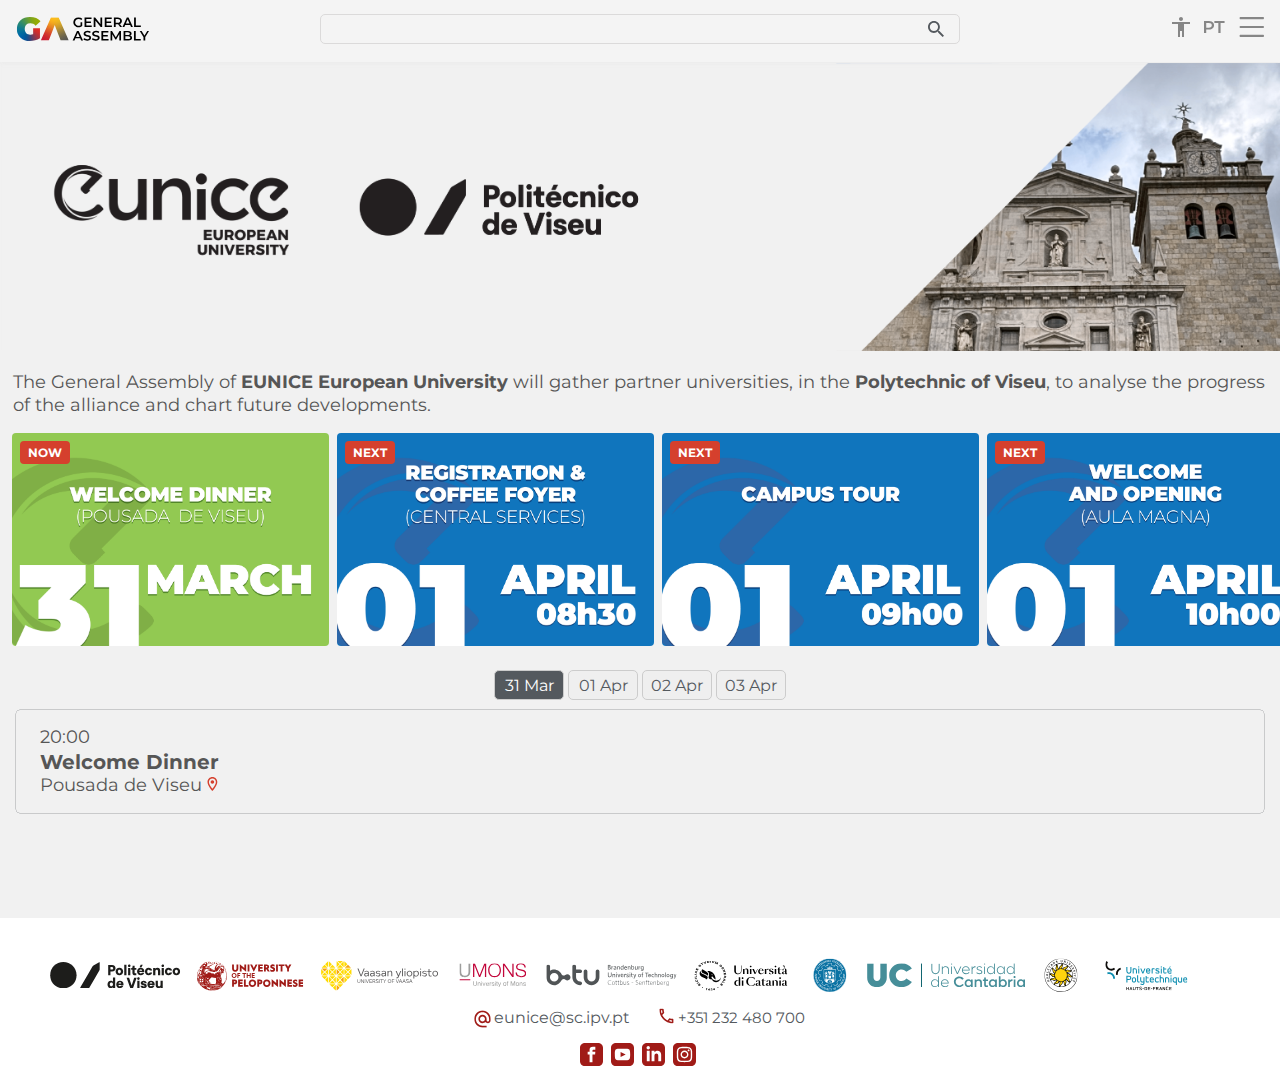
<file: index.html>
<!DOCTYPE html>
<html lang="en">

<head>
    <meta charset="UTF-8">
    <meta name="viewport" content="width=device-width, initial-scale=1.0">
    <meta name="author" content="Grupo 6 TDM 2º ano, 2024/25">
    <meta name="description" content="Landing page for Eunice General Assembly 2025">
    <meta name="keywords" content="EUNICE, General Assembly">
    <link rel="stylesheet" href="css/styles.css">
    <title>General Assembly - EUNICE</title>
    <link rel="shortcut icon" href="favicon.ico" type="image/x-icon">
    <script src="js/general.js" defer></script>
    <script src="js/buttons.js" defer></script>

    <link rel="preconnect" href="https://fonts.googleapis.com">
    <link rel="preconnect" href="https://fonts.gstatic.com" crossorigin>
    <link href="https://fonts.googleapis.com/css2?family=Montserrat:ital,wght@0,100..900;1,100..900&display=swap"
        rel="stylesheet">
</head>

<body>
    <header class="header header--grey">
        <div class="header__navbar">
            <img onclick="redirectTo('index.html')" id="logo" class="header__logo" src="svg/Logotipo.svg" alt="logo">
            <div class="header__icons">
                <img id="accessibilityIcon" class="header__icon" src="svg/Accesibility.svg" alt="Icon Accessibility">
                <img id="languageIcon" class="header__icon" src="svg/PT.svg" alt="Language Icon">
                <img id="hamburgerIcon" class="header__icon" src="svg/hamburger.svg" alt="Menu Hamburger">
            </div>
        </div>
        <div id="accessibilityBar" class="header__mobile-menu header__mobile-menu--hidden">
            <button id="fontSizeButton" class="header__button" onclick="toggleFontSize()">Increase Font</button>
            <button id="darkModeButton" class="header__button" onclick="toggleDarkMode()">Dark Mode</button>
        </div>
        <div id="hamburgerMenu" class="header__mobile-menu header__mobile-menu--hidden">
            <button class="header__button" onclick="redirectTo('indextravel.html')">Travel</button>
            <button class="header__button" onclick="redirectTo('indexvisit.html')">Visit</button>

        </div>
        <div class="header__search">
            <div class="header__search-container">
                <input type="text" id="searchbar" class="header__searchbar">
                <img src="svg/lupa.svg" alt="lupa" class="header__search-icon">
                <div id="searchResults" class="header__search-results"></div>
            </div>
        </div>
    </header>


    <img class="hero__image" src="images/1920banner.png" alt="Imagem Herói Eunice">
    <p class="hero__description">The General Assembly of <strong>EUNICE European University</strong> will gather partner
        universities, in the <strong>Polytechnic of Viseu</strong>, to analyse the progress of the alliance and chart
        future developments.
    </p>

    <div class="scroll-horizontal-imagens" id="scrollHorizontalImagens">
        <div class="scroll-horizontal-imagens__event-card">
            <span class="scroll-horizontal-imagens__now-next">NOW</span>
            <img src="images/imgScrollHorizontal/eng/ScrollHorizontalENG-01.png" alt="Welcome Dinner">
        </div>
        <div class="scroll-horizontal-imagens__event-card">
            <span class="scroll-horizontal-imagens__now-next">NEXT</span>
            <img src="images/imgScrollHorizontal/eng/ScrollHorizontalENG-02.png" alt="Conference">
        </div>
        <div class="scroll-horizontal-imagens__event-card">
            <span class="scroll-horizontal-imagens__now-next">NEXT</span>
            <img src="images/imgScrollHorizontal/eng/ScrollHorizontalENG-03.png" alt="Workshop">
        </div>
        <div class="scroll-horizontal-imagens__event-card">
            <span class="scroll-horizontal-imagens__now-next">NEXT</span>
            <img src="images/imgScrollHorizontal/eng/ScrollHorizontalENG-04.png" alt="Networking Event">
        </div>
        <div class="scroll-horizontal-imagens__event-card">
            <span class="scroll-horizontal-imagens__now-next">NEXT</span>
            <img src="images/imgScrollHorizontal/eng/ScrollHorizontalENG-05.png" alt="Panel Discussion">
        </div>
        <div class="scroll-horizontal-imagens__event-card">
            <span class="scroll-horizontal-imagens__now-next">NEXT</span>
            <img src="images/imgScrollHorizontal/eng/ScrollHorizontalENG-06.png" alt="Keynote Speech">
        </div>
        <div class="scroll-horizontal-imagens__event-card">
            <span class="scroll-horizontal-imagens__now-next">NEXT</span>
            <img src="images/imgScrollHorizontal/eng/ScrollHorizontalENG-07.png" alt="Lunch Break">
        </div>
        <div class="scroll-horizontal-imagens__event-card">
            <span class="scroll-horizontal-imagens__now-next">NEXT</span>
            <img src="images/imgScrollHorizontal/eng/ScrollHorizontalENG-08.png" alt="Afternoon Session">
        </div>
        <div class="scroll-horizontal-imagens__event-card">
            <span class="scroll-horizontal-imagens__now-next">NEXT</span>
            <img src="images/imgScrollHorizontal/eng/ScrollHorizontalENG-09.png" alt="Evening Reception">
        </div>
        <div class="scroll-horizontal-imagens__event-card">
            <span class="scroll-horizontal-imagens__now-next">NEXT</span>
            <img src="images/imgScrollHorizontal/eng/ScrollHorizontalENG-10.png" alt="Dinner">
        </div>
        <div class="scroll-horizontal-imagens__event-card">
            <span class="scroll-horizontal-imagens__now-next">NEXT</span>
            <img src="images/imgScrollHorizontal/eng/ScrollHorizontalENG-11.png" alt="Morning Session">
        </div>
        <div class="scroll-horizontal-imagens__event-card">
            <span class="scroll-horizontal-imagens__now-next">NEXT</span>
            <img src="images/imgScrollHorizontal/eng/ScrollHorizontalENG-12.png" alt="Coffee Break">
        </div>
        <div class="scroll-horizontal-imagens__event-card">
            <span class="scroll-horizontal-imagens__now-next">NEXT</span>
            <img src="images/imgScrollHorizontal/eng/ScrollHorizontalENG-13.png" alt="Round Table">
        </div>
        <div class="scroll-horizontal-imagens__event-card">
            <span class="scroll-horizontal-imagens__now-next">NEXT</span>
            <img src="images/imgScrollHorizontal/eng/ScrollHorizontalENG-14.png" alt="Closing Ceremony">
        </div>
        <div class="scroll-horizontal-imagens__event-card">
            <span class="scroll-horizontal-imagens__now-next">NEXT</span>
            <img src="images/imgScrollHorizontal/eng/ScrollHorizontalENG-15.png" alt="Farewell Dinner">
        </div>
        <div class="scroll-horizontal-imagens__event-card">
            <span class="scroll-horizontal-imagens__now-next">NEXT</span>
            <img src="images/imgScrollHorizontal/eng/ScrollHorizontalENG-16.png" alt="City Tour">
        </div>
        <div class="scroll-horizontal-imagens__event-card">
            <span class="scroll-horizontal-imagens__now-next">NEXT</span>
            <img src="images/imgScrollHorizontal/eng/ScrollHorizontalENG-17.png" alt="Cultural Event">
        </div>
        <div class="scroll-horizontal-imagens__event-card">
            <span class="scroll-horizontal-imagens__now-next">NEXT</span>
            <img src="images/imgScrollHorizontal/eng/ScrollHorizontalENG-18.png" alt="Networking Lunch">
        </div>
        <div class="scroll-horizontal-imagens__event-card">
            <span class="scroll-horizontal-imagens__now-next">NEXT</span>
            <img src="images/imgScrollHorizontal/eng/ScrollHorizontalENG-19.png" alt="Workshop 2">
        </div>
        <div class="scroll-horizontal-imagens__event-card">
            <span class="scroll-horizontal-imagens__now-next">NEXT</span>
            <img src="images/imgScrollHorizontal/eng/ScrollHorizontalENG-20.png" alt="Panel Discussion 2">
        </div>
        <div class="scroll-horizontal-imagens__event-card">
            <span class="scroll-horizontal-imagens__now-next">NEXT</span>
            <img src="images/imgScrollHorizontal/eng/ScrollHorizontalENG-21.png" alt="Keynote Speech 2">
        </div>
        <div class="scroll-horizontal-imagens__event-card">
            <span class="scroll-horizontal-imagens__now-next">NEXT</span>
            <img src="images/imgScrollHorizontal/eng/ScrollHorizontalENG-22.png" alt="Lunch Break 2">
        </div>
        <div class="scroll-horizontal-imagens__event-card">
            <span class="scroll-horizontal-imagens__now-next">NEXT</span>
            <img src="images/imgScrollHorizontal/eng/ScrollHorizontalENG-23.png" alt="Afternoon Session 2">
        </div>
    </div>

    <div class="date-buttons">
    <button class="date-buttons__button date-buttons__button--selected" data-day="1" onclick="changeContent(1, this)">31 Mar</button>
    <button class="date-buttons__button" data-day="2" onclick="changeContent(2, this)">01 Apr</button>
    <button class="date-buttons__button" data-day="3" onclick="changeContent(3, this)">02 Apr</button>
    <button class="date-buttons__button" data-day="4" onclick="changeContent(4, this) ">03 Apr</button>
</div>
    <div id="content">
        <div>
            <div onclick="redirectTo('indexEvent.html')" class="cardsPrograma" id="Programa">
                <p>20:00</p>
                <h3>Welcome Dinner</h3>
                <p>Pousada de Viseu <img src="svg/local.svg" alt="Location Icon"></p>
            </div>
        </div>
    </div>

    <footer class="footer">
        <a href="https://ipv.pt" target="_blank"> <img class="footer__img" src="svg/footerIcons/ipv.svg" alt="IPV Logo"></a>
        <a href="https://www.uop.gr/en" target="_blank"><img class="footer__img" src="svg/footerIcons/universidadeDePolo.svg" alt="University of Peloponnese Logo"></a>
        <a href="https://www.uwasa.fi/fi" target="_blank"><img class="footer__img" src="svg/footerIcons/vasaan.svg" alt="Vaasan yliopisto Logo"></a>
        <a href="https://web.umons.ac.be/en/" target="_blank"> <img class="footer__img" src="svg/footerIcons/umons.svg" alt="Umons Logo"></a>
        <a href="https://www.b-tu.de/en/" target="_blank"><img class="footer__img" src="svg/footerIcons/btu.svg" alt="BTU Logo"></a>
        <a href="https://www.unict.it/en" target="_blank"><img class="footer__img" src="svg/footerIcons/universidadeDeCatania.svg" alt="Universitat de Catania Logo"></a>
        <a href="https://put.poznan.pl/en" target="_blank"><img class="footer__img" src="svg/footerIcons/poznanska.svg" alt="Poznanska Logo"></a>
        <a href="https://web.unican.es/" target="_blank"><img class="footer__img" src="svg/footerIcons/UC.svg" alt="UC logo"></a>
        <a href="https://www.kau.se/en" target="_blank"><img class="footer__img" src="svg/footerIcons/malstads.svg" alt="Karlstads Universitet Logo"></a>
        <a href="https://www.uphf.fr/en" target="_blank"><img class="footer__img" src="svg/footerIcons/france.svg" alt="france logo"></a>
        <br>
        <img class="footer__icon" src="svg/email.svg" alt="Email Icon" id="Contactos"><a class="footer__email" href="mailto:eunice@sc.ipv.pt" target="_blank">eunice@sc.ipv.pt</a>
        <img class="footer__icon--phone" src="svg/telefone.svg" alt="Phone Icon">+351 232 480 700
        <br>
        <a href="https://www.facebook.com/Eunice-European-University-101749955266529" target="_blank" id="redes-sociais"><img class="footer__social-icon" src="svg/redes/iconFacebook.svg" alt="ipv logo"></a>
        <a href="https://www.youtube.com/channel/UCXmj6Fg2Nev0Y12MbtcvFqg" target="_blank"><img class="footer__social-icon" src="svg/redes/iconYoutube.svg" alt="logo youtube"></a>
        <a href="https://www.linkedin.com/company/74565706/" target="_blank"><img class="footer__social-icon" src="svg/redes/iconLinkedin.svg" alt="logo linkedin"></a>
        <a href="https://www.instagram.com/eunice_uni_/" target="_blank"><img class="footer__social-icon" src="svg/redes/iconInstagram.svg" alt="logo instagram"></a>
    </footer>
</body>

</html>
</file>
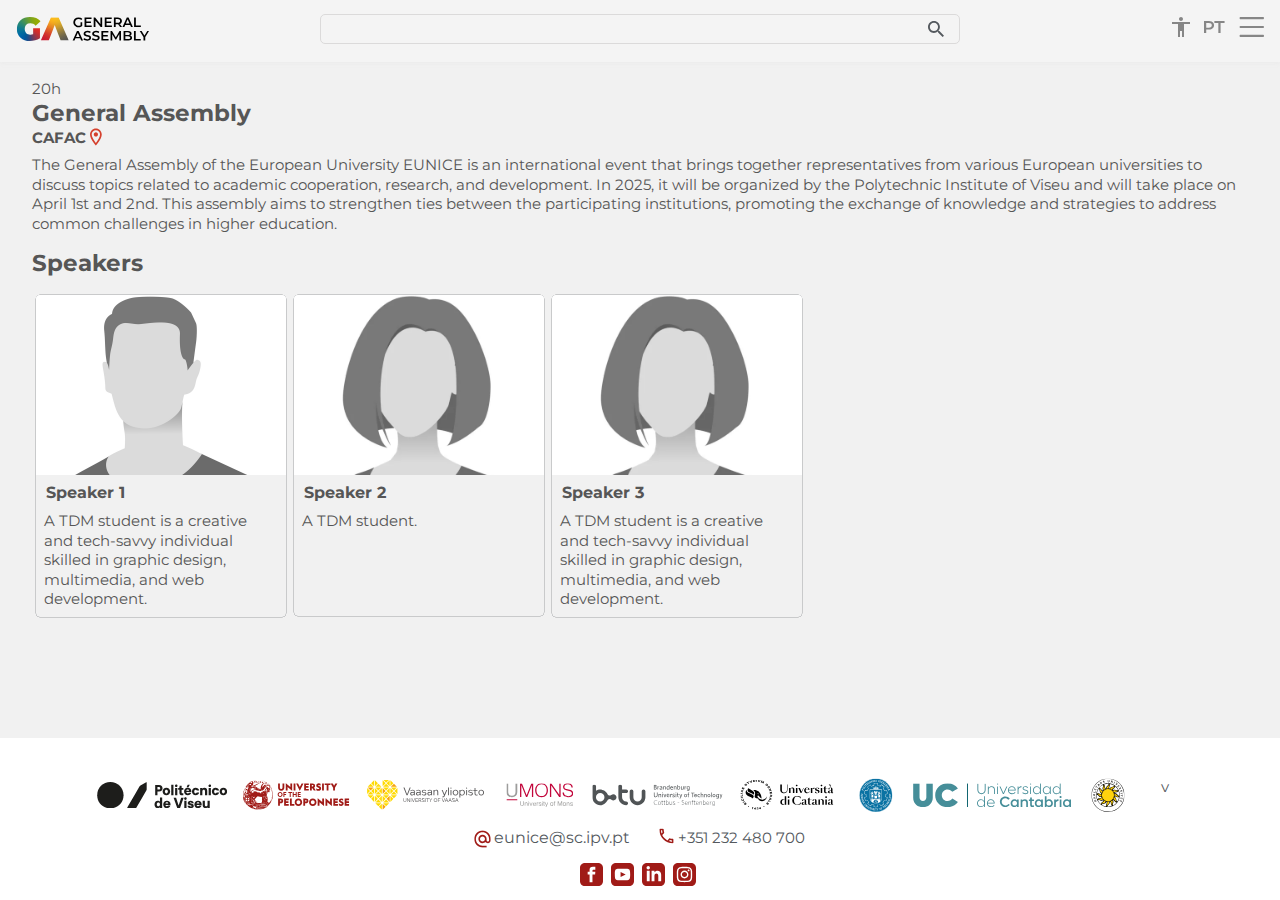
<file: indexEvent.html>
<!DOCTYPE html>
<html lang="en">

<head>
    <meta charset="UTF-8">
    <meta name="viewport" content="width=device-width, initial-scale=1.0">
    <meta name="author" content="Grupo 6 TDM 2º ano, 2024/25">
    <meta name="description" content="Landing page for Eunice General Assembly 2025">
    <meta name="keywords" content="EUNICE, General Assembly">
    <link rel="stylesheet" href="css/styles.css">
    <title>General Assembly - Event Description</title>
    <link rel="shortcut icon" href="favicon.ico" type="image/x-icon">
    <link rel="stylesheet" href="css/styles.css">
    <script src="js/general.js" defer></script>
    <script src="js/buttons.js" defer></script>
    <link rel="preconnect" href="https://fonts.googleapis.com">
    <link rel="preconnect" href="https://fonts.gstatic.com" crossorigin>
    <link href="https://fonts.googleapis.com/css2?family=Montserrat:ital,wght@0,100..900;1,100..900&display=swap"
        rel="stylesheet">
</head>

<body>
    <header class="header header--grey">
        <div class="header__navbar">
            <img onclick="redirectTo('index.html')" id="logo" class="header__logo" src="svg/Logotipo.svg" alt="logo">
            <div class="header__icons">
                <img id="accessibilityIcon" class="header__icon" src="svg/Accesibility.svg" alt="Icon Accessibility">
                <img id="languageIcon" class="header__icon" src="svg/PT.svg" alt="Language Icon">
                <img id="hamburgerIcon" class="header__icon" src="svg/hamburger.svg" alt="Menu Hamburger">
            </div>
        </div>
        <div id="accessibilityBar" class="header__mobile-menu header__mobile-menu--hidden">
            <button id="fontSizeButton" class="header__button" onclick="toggleFontSize()">Increase Font</button>
            <button id="darkModeButton" class="header__button" onclick="toggleDarkMode()">Dark Mode</button>
        </div>
        <div id="hamburgerMenu" class="header__mobile-menu header__mobile-menu--hidden">
            <button class="header__button" onclick="redirectTo('indextravel.html')">Travel</button>
            <button class="header__button" onclick="redirectTo('indexvisit.html')">Visit</button>

        </div>
        <div class="header__search">
            <div class="header__search-container">
                <input type="text" id="searchbar" class="header__searchbar">
                <img src="svg/lupa.svg" alt="lupa" class="header__search-icon">
                <div id="searchResults" class="header__search-results"></div>
            </div>
        </div>
    </header>

    <div class="event">
        <p class="event__hora">20h</p>
        <p class="event__title">General Assembly</p>
        <p class="event__local">CAFAC <img src="svg/GPSCoordinates.svg" alt="icon gps" class="event__gps-icon" height="16"></p>
        <p class="event__description">The General Assembly of the European University EUNICE is an international event that
            brings together representatives from various European universities to discuss topics related to academic
            cooperation, research, and development. In 2025, it will be organized by the Polytechnic Institute of Viseu
            and will take place on April 1st and 2nd. This assembly aims to strengthen ties between the participating
            institutions, promoting the exchange of knowledge and strategies to address common challenges in higher
            education.</p>
        <p class="event__speakers">Speakers</p>
        <div class="event__speaker-card">
            <img src="images/placeholder-homem.jpg" alt="Cara do Speaker" class="event__speaker-card__image">
            <p class="event__speaker-card__name"><b>Speaker 1</b></p>
            <p class="event__speaker-card__description">A TDM student is a creative and tech-savvy individual skilled in graphic design,
                multimedia, and web development.</p>
        </div><!--
        --><div class="event__speaker-card">
            <img src="images/placeholder-mulher.jpg" alt="Cara do Speaker" class="event__speaker-card__image">
            <p class="event__speaker-card__name"><b>Speaker 2</b></p>
            <p class="event__speaker-card__description">A TDM student.</p>
        </div><!--
    --><div class="event__speaker-card">
            <img src="images/placeholder-mulher.jpg" alt="Cara do Speaker" class="event__speaker-card__image">
            <p class="event__speaker-card__name"><b>Speaker 3</b></p>
            <p class="event__speaker-card__description">A TDM student is a creative and tech-savvy individual skilled in graphic design,
                multimedia, and web development.</p>
        </div>
    </div>
    
    <footer class="footer">
        <a href="https://ipv.pt" target="_blank"> <img class="footer__img" src="svg/footerIcons/ipv.svg" alt="IPV Logo"></a>
        <a href="https://www.uop.gr/en" target="_blank"><img class="footer__img" src="svg/footerIcons/universidadeDePolo.svg" alt="University of Peloponnese Logo"></a>
        <a href="https://www.uwasa.fi/fi" target="_blank"><img class="footer__img" src="svg/footerIcons/vasaan.svg" alt="Vaasan yliopisto Logo"></a>
        <a href="https://web.umons.ac.be/en/" target="_blank"> <img class="footer__img" src="svg/footerIcons/umons.svg" alt="Umons Logo"></a>
        <a href="https://www.b-tu.de/en/" target="_blank"><img class="footer__img" src="svg/footerIcons/btu.svg" alt="BTU Logo"></a>
        <a href="https://www.unict.it/en" target="_blank"><img class="footer__img" src="svg/footerIcons/universidadeDeCatania.svg" alt="Universitat de Catania Logo"></a>
        <a href="https://put.poznan.pl/en" target="_blank"><img class="footer__img" src="svg/footerIcons/poznanska.svg" alt="Poznanska Logo"></a>
        <a href="https://web.unican.es/" target="_blank"><img class="footer__img" src="svg/footerIcons/UC.svg" alt="UC logo"></a>
        <a href="https://www.kau.se/en" target="_blank"><img class="footer__img" src="svg/footerIcons/malstads.svg" alt="Karlstads Universitet Logo"></a>
v        <br>
        <img class="footer__icon" src="svg/email.svg" alt="Email Icon" id="Contactos"><a class="footer__email" href="mailto:eunice@sc.ipv.pt" target="_blank">eunice@sc.ipv.pt</a>
        <img class="footer__icon--phone" src="svg/telefone.svg" alt="Phone Icon">+351 232 480 700
        <br>
        <a href="https://www.facebook.com/Eunice-European-University-101749955266529" target="_blank" id="redes-sociais"><img class="footer__social-icon" src="svg/redes/iconFacebook.svg" alt="ipv logo"></a>
        <a href="https://www.youtube.com/channel/UCXmj6Fg2Nev0Y12MbtcvFqg" target="_blank"><img class="footer__social-icon" src="svg/redes/iconYoutube.svg" alt="logo youtube"></a>
        <a href="https://www.linkedin.com/company/74565706/" target="_blank"><img class="footer__social-icon" src="svg/redes/iconLinkedin.svg" alt="logo linkedin"></a>
        <a href="https://www.instagram.com/eunice_uni_/" target="_blank"><img class="footer__social-icon" src="svg/redes/iconInstagram.svg" alt="logo instagram"></a>
    </footer>
</body>
</html>
</file>
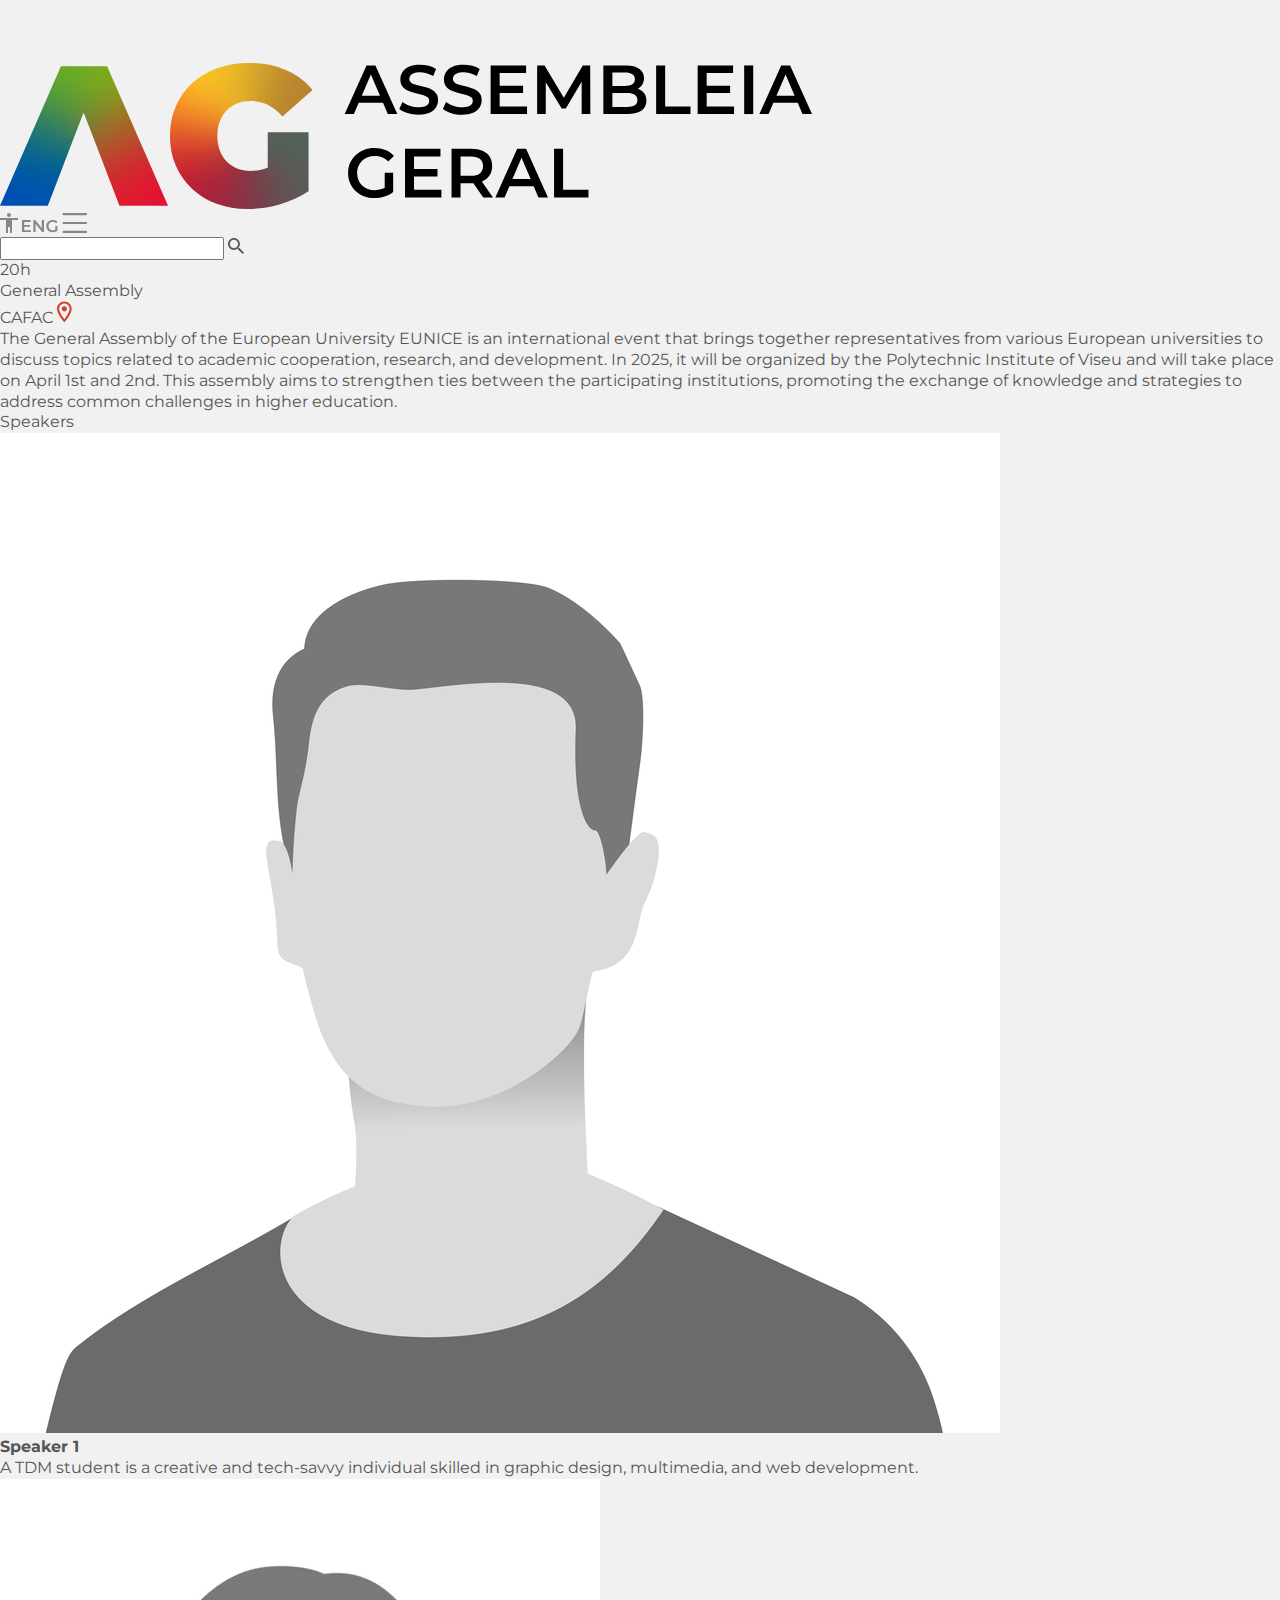
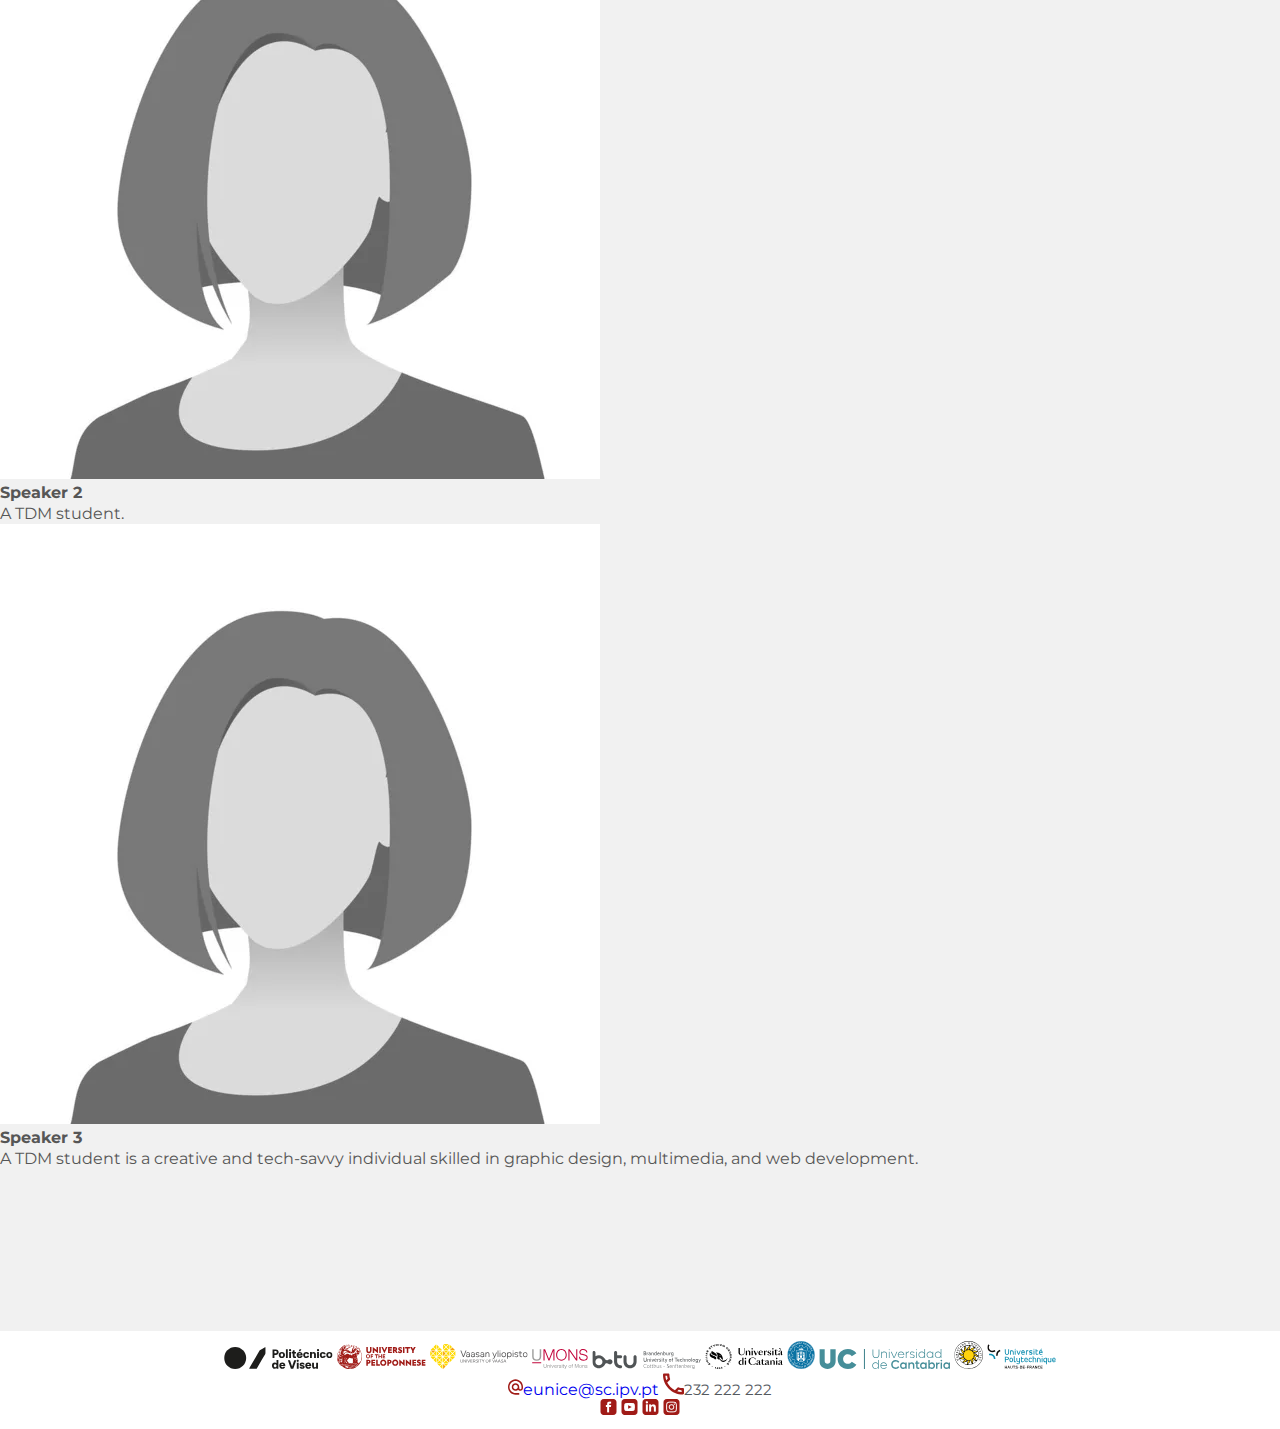
<file: indexEventDescription.html>
<!DOCTYPE html>
<html lang="en">

<head>
    <meta charset="UTF-8">
    <meta name="viewport" content="width=device-width, initial-scale=1.0">
    <meta name="author" content="Grupo 6 TDM 2º ano, 2024/25">
    <meta name="description" content="Landing page for Eunice General Assembly 2025">
    <meta name="keywords" content="EUNICE, General Assembly">
    <link rel="stylesheet" href="css/styles.css">
    <title>General Assebly - Event Description</title>
    <link rel="shortcut icon" href="favicon.ico" type="image/x-icon">
    <link rel="stylesheet" href="css/styles.css">
    <script src="js/general.js" defer></script>
    <script src="js/buttons.js" defer></script>
    <link rel="preconnect" href="https://fonts.googleapis.com">
    <link rel="preconnect" href="https://fonts.gstatic.com" crossorigin>
    <link href="https://fonts.googleapis.com/css2?family=Montserrat:ital,wght@0,100..900;1,100..900&display=swap"
        rel="stylesheet">
</head>

<body>
    <header class="header__grey">
        <div class="navbar">
            <img onclick="redirectTo('index.html')" id="logo" class="logo" src="svg/Logotipo.svg" alt="logo">
            <div class="icons">
                <img id="accessibilityIcon" class="icon" src="svg/Accesibility.svg" alt="Icon Acessibility">
                <img id="languageIcon" class="icon" 
                src="svg/PT.svg" alt="Language Icon">
                <img id="hamburgerIcon" class="icon" src="svg/hamburger.svg" alt="Menu Hamburguer">
            </div>
        </div>
        <div id="accessibilityBar" class="mobile-menu hidden">
            <button id="fontSizeButton" onclick="toggleFontSize()">Increase Font</button>
            <button id="darkModeButton" onclick="toggleDarkMode()">Dark Mode</button>
        </div>
        <div id="hamburgerMenu" class="mobile-menu hidden">
            <button onclick="redirectTo('indextravel.html')">Travel</button>
            <button onclick="redirectTo('indexvisit.html')">Visit</button>
            <button onclick="redirectTo('formsReact.html')">Forms em React (AI)</button>
        </div>
        <div class="search">
            <div class="search-container">
                <input type="text" id="searchbar" class="searchbar">
                <img src="svg/lupa.svg" alt="lupa">
                <div id="searchResults" class="search-results"></div>
            </div>
        </div>
    </header>

    <div class="text"> <!-- Aqui estava em section e tive que mudar para div, porque o section n me passava por w3c validation -->
        <p class="hora">20h</p>
        <p class="title">General Assembly</p>
        <p class="local">CAFAC <img src="svg/GPSCoordinates.svg" alt="icon gps"></p>
        <p class="description">The General Assembly of the European University EUNICE is an international event that
            brings together representatives from various European universities to discuss topics related to academic
            cooperation, research, and development. In 2025, it will be organized by the Polytechnic Institute of Viseu
            and will take place on April 1st and 2nd. This assembly aims to strengthen ties between the participating
            institutions, promoting the exchange of knowledge and strategies to address common challenges in higher
            education.</p>
        <p class="speakers">Speakers</p>
        <div class="speakercard">
            <img src="images/placeholder-homem.jpg" alt="Cara do Speaker">
            <p class="nomeED"><b>Speaker 1</b></p>
            <p class="descriptionED">A TDM student is a creative and tech-savvy individual skilled in graphic design,
                multimedia, and web development.</p>

        </div><!--
        --><div class="speakercard">
            <img src="images/placeholder-mulher.jpg" alt="Cara do Speaker">
            <p class="nomeED"><b>Speaker 2</b></p>
            <p class="descriptionED">A TDM student.</p>
        </div><!--
        --><div class="speakercard">
            <img src="images/placeholder-mulher.jpg" alt="Cara do Speaker">
            <p class="nomeED"><b>Speaker 3</b></p>
            <p class="descriptionED">A TDM student is a creative and tech-savvy individual skilled in graphic design,
                multimedia, and web development.</p>
        </div>
    </div>

    <footer>
        <img class="imgfooter" src="svg/footerIcons/ipv.svg" alt="ipv logo">
        <img class="imgfooter" src="svg/footerIcons/universidadeDePolo.svg" alt="universidade de polo logo">
        <img class="imgfooter" src="svg/footerIcons/vasaan.svg" alt="vasaan logo">
        <img class="imgfooter" src="svg/footerIcons/umons.svg" alt="umons logo">
        <img class="imgfooter" src="svg/footerIcons/btu.svg" alt="btu logo">
        <img class="imgfooter" src="svg/footerIcons/universidadeDeCatania.svg" alt="universidade de catania logo">
        <img class="imgfooter" src="svg/footerIcons/poznanska.svg" alt="poznanska logo">
        <img class="imgfooter" src="svg/footerIcons/UC.svg" alt="UC logo">
        <img class="imgfooter" src="svg/footerIcons/malstads.svg" alt="malstads logo">
        <img class="imgfooter" src="svg/footerIcons/france.svg" alt="france logo">
        <br>
        <img class="iconat" src="svg/email.svg" alt="Email Icon" id="Contactos"><a class="emailFooter" href="mailto:eunice@sc.ipv.pt" target="_blank">eunice@sc.ipv.pt</a>
        <img class="iconphone" src="svg/telefone.svg" alt="Phone Icon">232 222
        222
        <br>
        
        <a href="https://www.facebook.com/Eunice-European-University-101749955266529" target="_blank" id="redes-sociais"><img class="iconsocial" src="images/iconFacebook.png" alt="ipv logo"></a>

        <a href="https://www.youtube.com/channel/UCXmj6Fg2Nev0Y12MbtcvFqg" target="_blank"><img class="iconsocial" src="images/iconYoutube.png" alt="logo youtube"></a>

        <a href="https://www.linkedin.com/company/74565706/" target="_blank"><img class="iconsocial" src="images/iconLinkdin.png" alt="logo linkedin"></a>

        <a href="https://www.instagram.com/eunice_uni_/" target="_blank"><img class="iconsocial" src="images/iconInstagram.png" alt="logo instagram"></a>
    </footer>
</body>
</html>
</file>
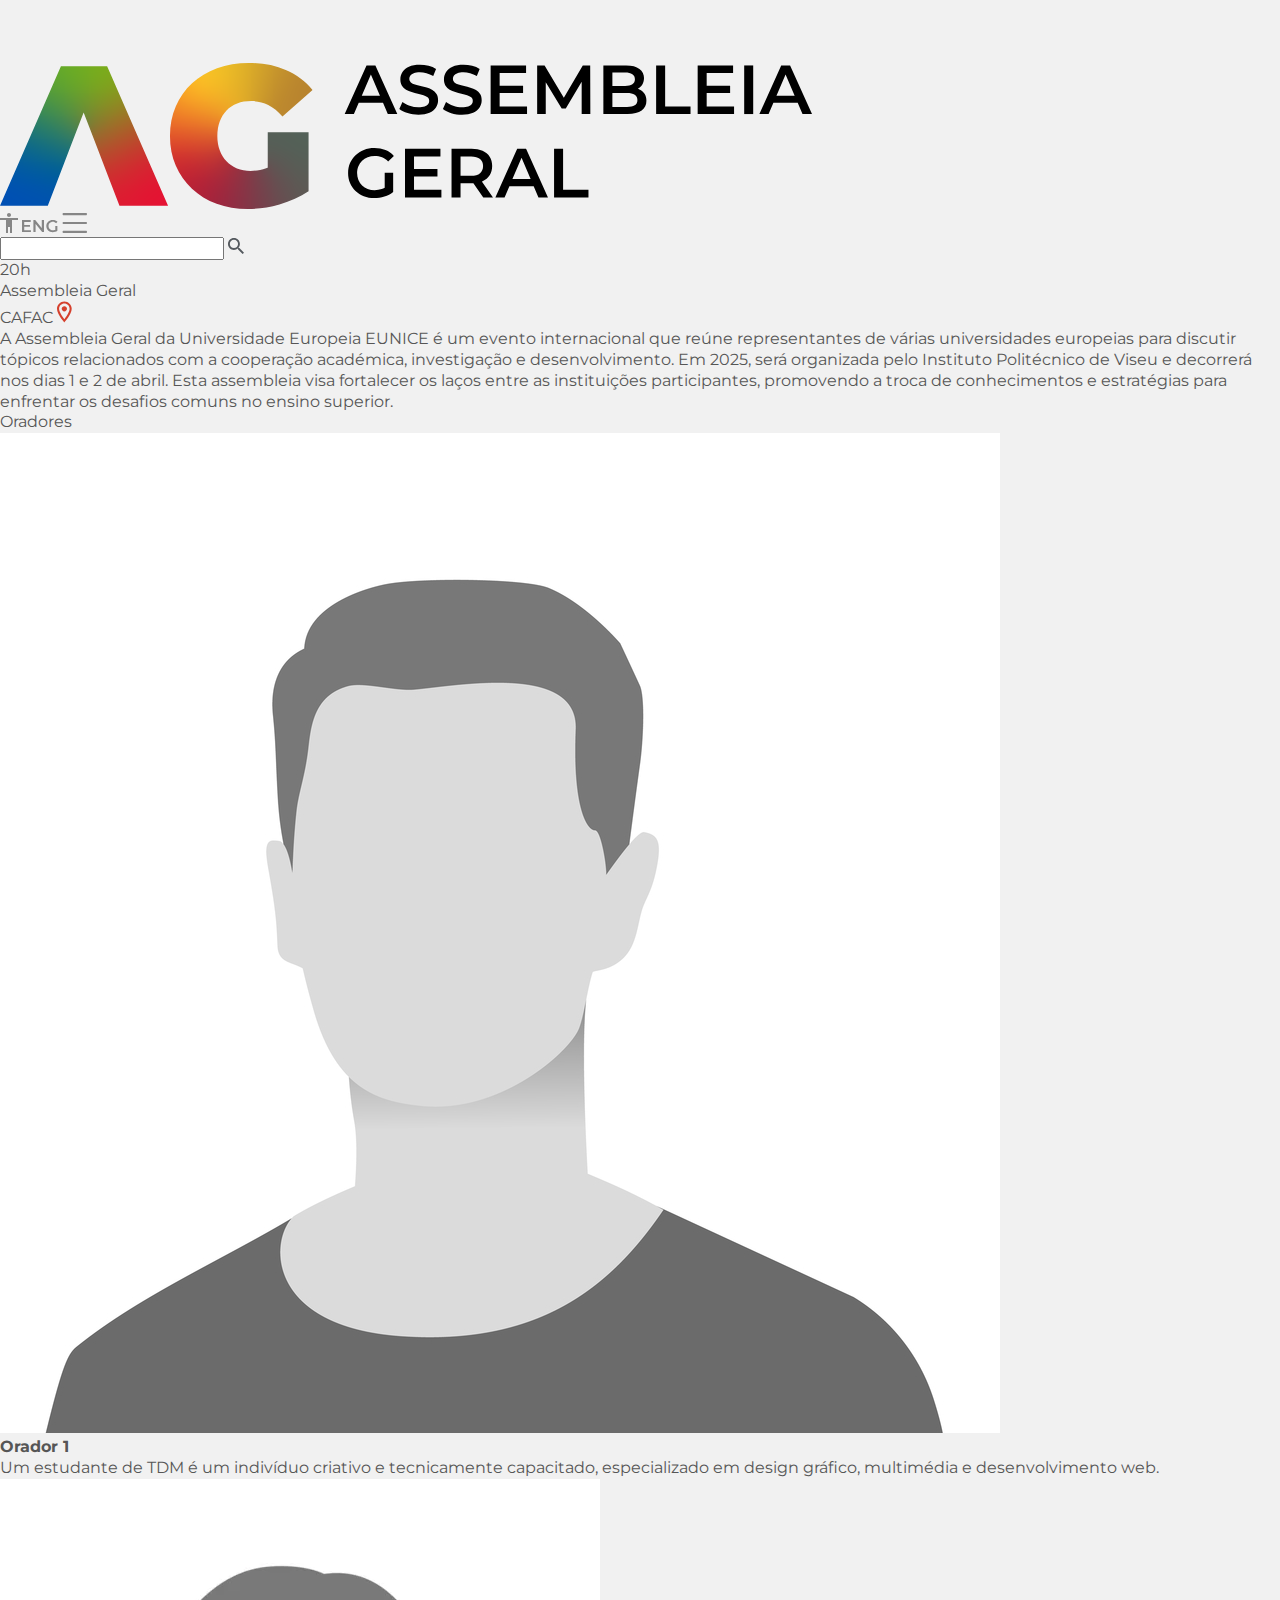
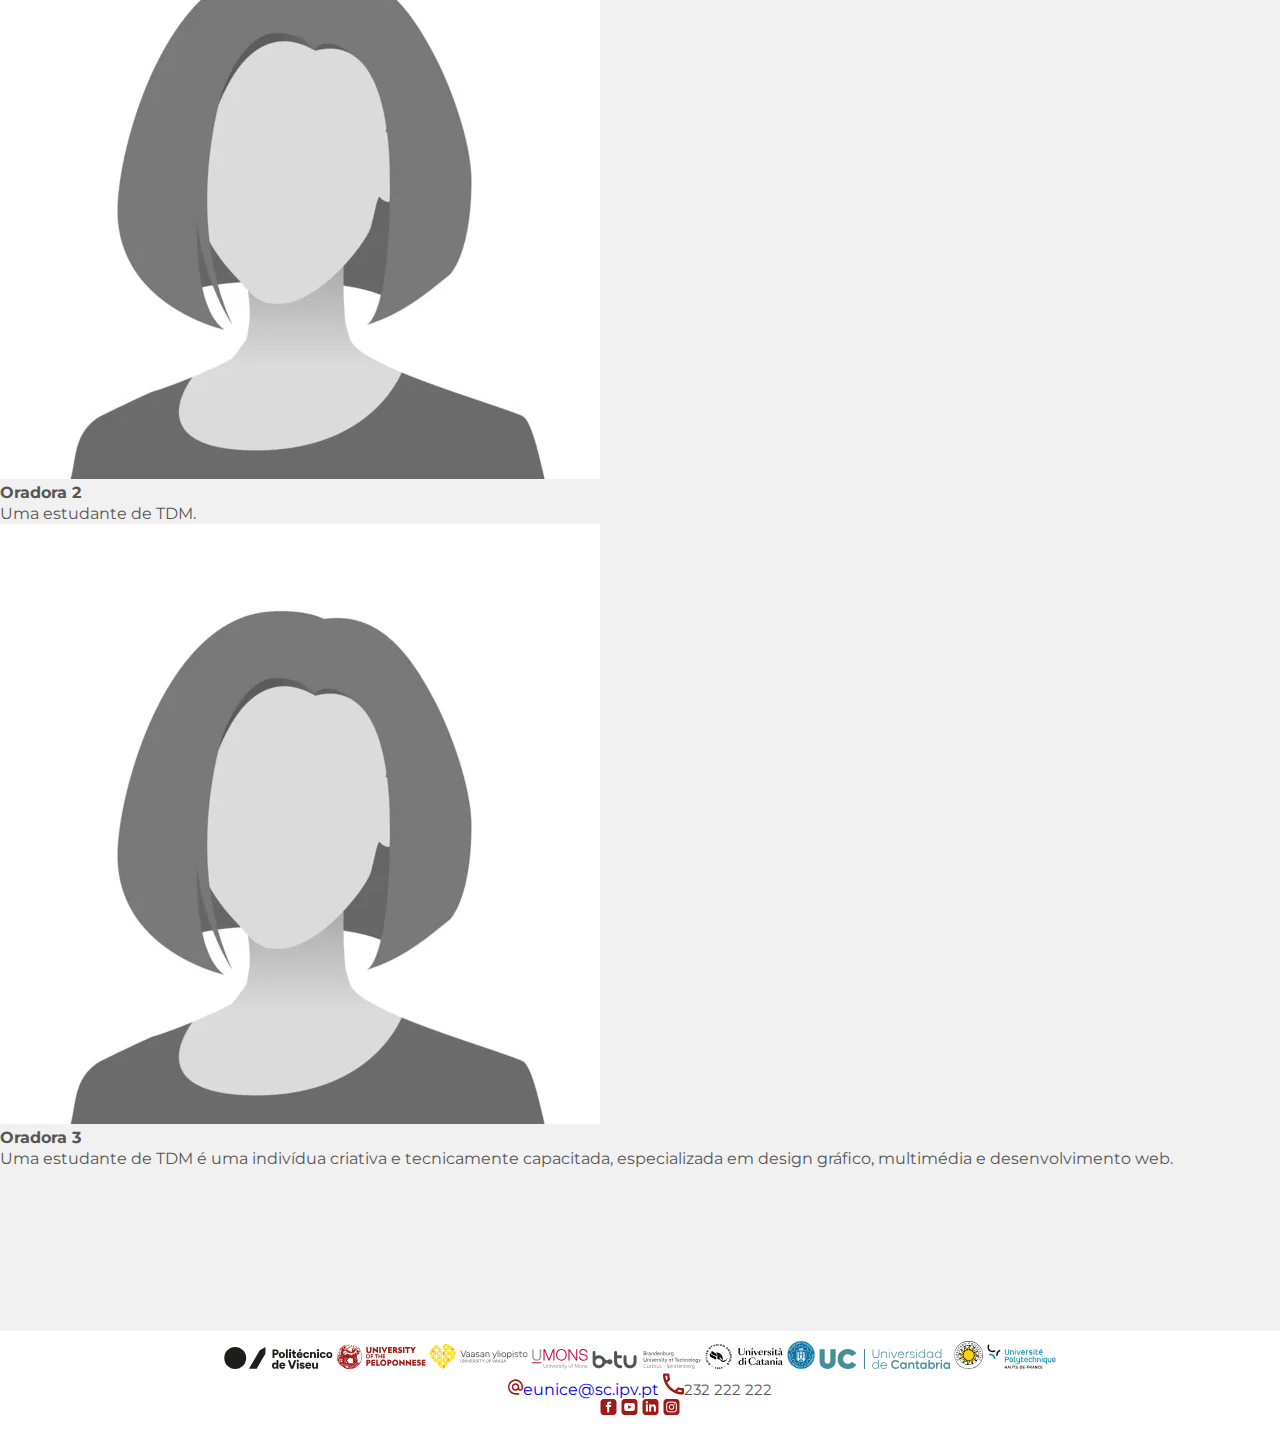
<file: indexEventDescriptionpt.html>
<!DOCTYPE html>
<html lang="pt">

<head>
    <meta charset="UTF-8">
    <meta name="viewport" content="width=device-width, initial-scale=1.0">
    <meta name="author" content="Grupo 6 TDM 2º ano, 2024/25">
    <meta name="description" content="Página de descrição do evento da Assembleia Geral EUNICE 2025">
    <meta name="keywords" content="EUNICE, Assembleia Geral">
    <link rel="stylesheet" href="css/styles.css">
    <title>Assembleia Geral - Descrição do Evento</title>
    <link rel="shortcut icon" href="favicon.ico" type="image/x-icon">
    <link rel="stylesheet" href="css/styles.css">
    <script src="js/general.js" defer></script>
    <script src="js/buttons.js" defer></script>
    <link rel="preconnect" href="https://fonts.googleapis.com">
    <link rel="preconnect" href="https://fonts.gstatic.com" crossorigin>
    <link href="https://fonts.googleapis.com/css2?family=Montserrat:ital,wght@0,100..900;1,100..900&display=swap"
        rel="stylesheet">
</head>

<body>
    <header class="header__grey">
        <div class="navbar">
            <img onclick="redirectTo('indexpt.html')" id="logo" class="logo" src="svg/Logotipo.svg" alt="logótipo">
            <div class="icons">
                <img id="accessibilityIcon" class="icon" src="svg/Accesibility.svg" alt="Ícone Acessibilidade">
                <img id="languageIcon" class="icon" src="svg/ENG.svg" alt="Ícone Idioma" onclick="redirectTo('indexEventDesciption.html')">
                <img id="hamburgerIcon" class="icon" src="svg/hamburger.svg" alt="Menu">
            </div>
        </div>
        <div id="accessibilityBar" class="mobile-menu hidden">
            <button id="fontSizeButton" onclick="toggleFontSize()">Aumentar Fonte</button>
            <button id="darkModeButton" onclick="toggleDarkMode()">Modo Escuro</button>
        </div>
        <div id="hamburgerMenu" class="mobile-menu hidden">
            <button onclick="redirectTo('indextravelpt.html')">Viagens</button>
            <button onclick="redirectTo('indexvisitpt.html')">Visitar</button>
            <button onclick="redirectTo('formsReact.html')">Formulários React (IA)</button>
        </div>
        <div class="search">
            <div class="search-container">
                <input type="text" id="searchbar" class="searchbar">
                <img src="svg/lupa.svg" alt="lupa">
                <div id="searchResults" class="search-results"></div>
            </div>
        </div>
    </header>

    <div class="text"> <!-- Aqui estava em section e tive que mudar para div, porque o section n me passava por w3c validation -->
        <p class="hora">20h</p>
        <p class="title">Assembleia Geral</p>
        <p class="local">CAFAC <img src="svg/GPSCoordinates.svg" alt="ícone gps"></p>
        <p class="description">A Assembleia Geral da Universidade Europeia EUNICE é um evento internacional que reúne 
            representantes de várias universidades europeias para discutir tópicos relacionados com a cooperação académica, 
            investigação e desenvolvimento. Em 2025, será organizada pelo Instituto Politécnico de Viseu e decorrerá nos 
            dias 1 e 2 de abril. Esta assembleia visa fortalecer os laços entre as instituições participantes, promovendo 
            a troca de conhecimentos e estratégias para enfrentar os desafios comuns no ensino superior.</p>
        <p class="speakers">Oradores</p>
        <div class="speakercard">
            <img src="images/placeholder-homem.jpg" alt="Foto do Orador">
            <p class="nomeED"><b>Orador 1</b></p>
            <p class="descriptionED">Um estudante de TDM é um indivíduo criativo e tecnicamente capacitado, 
                especializado em design gráfico, multimédia e desenvolvimento web.</p>
        </div><!--
        --><div class="speakercard">
            <img src="images/placeholder-mulher.jpg" alt="Foto da Oradora">
            <p class="nomeED"><b>Oradora 2</b></p>
            <p class="descriptionED">Uma estudante de TDM.</p>
        </div><!--
        --><div class="speakercard">
            <img src="images/placeholder-mulher.jpg" alt="Foto da Oradora">
            <p class="nomeED"><b>Oradora 3</b></p>
            <p class="descriptionED">Uma estudante de TDM é uma indivídua criativa e tecnicamente capacitada, 
                especializada em design gráfico, multimédia e desenvolvimento web.</p>
        </div>
    </div>

    <footer>
        <img class="imgfooter" src="svg/footerIcons/ipv.svg" alt="ipv logo">
        <img class="imgfooter" src="svg/footerIcons/universidadeDePolo.svg" alt="universidade de polo logo">
        <img class="imgfooter" src="svg/footerIcons/vasaan.svg" alt="vasaan logo">
        <img class="imgfooter" src="svg/footerIcons/umons.svg" alt="umons logo">
        <img class="imgfooter" src="svg/footerIcons/btu.svg" alt="btu logo">
        <img class="imgfooter" src="svg/footerIcons/universidadeDeCatania.svg" alt="universidade de catania logo">
        <img class="imgfooter" src="svg/footerIcons/poznanska.svg" alt="poznanska logo">
        <img class="imgfooter" src="svg/footerIcons/UC.svg" alt="UC logo">
        <img class="imgfooter" src="svg/footerIcons/malstads.svg" alt="malstads logo">
        <img class="imgfooter" src="svg/footerIcons/france.svg" alt="france logo">
        <br>
        <img class="iconat" src="svg/email.svg" alt="Email Icon" id="Contactos"><a class="emailFooter" href="mailto:eunice@sc.ipv.pt" target="_blank">eunice@sc.ipv.pt</a>
        <img class="iconphone" src="svg/telefone.svg" alt="Phone Icon">232 222
        222
        <br>
        
        <a href="https://www.facebook.com/Eunice-European-University-101749955266529" target="_blank" id="redes-sociais"><img class="iconsocial" src="images/iconFacebook.png" alt="ipv logo"></a>

        <a href="https://www.youtube.com/channel/UCXmj6Fg2Nev0Y12MbtcvFqg" target="_blank"><img class="iconsocial" src="images/iconYoutube.png" alt="logo youtube"></a>

        <a href="https://www.linkedin.com/company/74565706/" target="_blank"><img class="iconsocial" src="images/iconLinkdin.png" alt="logo linkedin"></a>

        <a href="https://www.instagram.com/eunice_uni_/" target="_blank"><img class="iconsocial" src="images/iconInstagram.png" alt="logo instagram"></a>
    </footer>
</body>
</html>
</file>
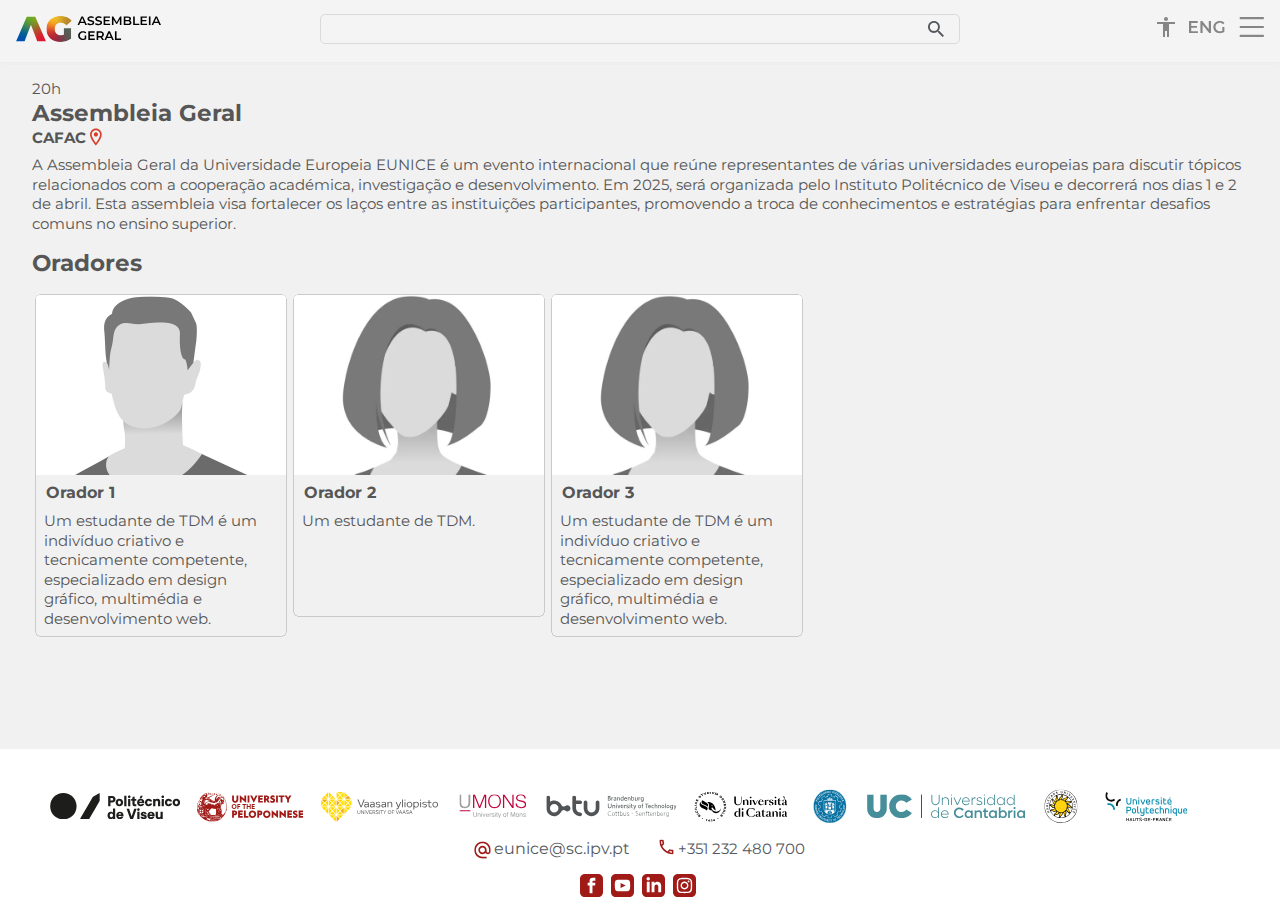
<file: indexEventpt.html>
<!DOCTYPE html>
<html lang="pt">

<head>
    <meta charset="UTF-8">
    <meta name="viewport" content="width=device-width, initial-scale=1.0">
    <meta name="author" content="Grupo 6 TDM 2º ano, 2024/25">
    <meta name="description" content="Página de descrição do evento da Assembleia Geral EUNICE 2025">
    <meta name="keywords" content="EUNICE, Assembleia Geral">
    <link rel="stylesheet" href="css/styles.css">
    <title>Assembleia Geral - Descrição do Evento</title>
    <link rel="shortcut icon" href="favicon.ico" type="image/x-icon">
    <link rel="stylesheet" href="css/styles.css">
    <script src="js/general.js" defer></script>
    <script src="js/buttons.js" defer></script>
    <link rel="preconnect" href="https://fonts.googleapis.com">
    <link rel="preconnect" href="https://fonts.gstatic.com" crossorigin>
    <link href="https://fonts.googleapis.com/css2?family=Montserrat:ital,wght@0,100..900;1,100..900&display=swap"
        rel="stylesheet">
</head>

<body>
    <header class="header header--grey">
        <div class="header__navbar">
            <img onclick="redirectTo('indexpt.html')" id="logo" class="header__logo" src="svg/Logotipopt.svg" alt="logo">
            <div class="header__icons">
                <img id="accessibilityIcon" class="header__icon" src="svg/Accesibility.svg" alt="Icon Accessibility">
                <img id="languageIcon" class="header__icon" src="svg/ENG.svg" alt="Language Icon">
                <img id="hamburgerIcon" class="header__icon" src="svg/hamburger.svg" alt="Menu Hamburger">
            </div>
        </div>
        <div id="accessibilityBar" class="header__mobile-menu header__mobile-menu--hidden">
            <button id="fontSizeButton" class="header__button" onclick="toggleFontSize()">Increase Font</button>
            <button id="darkModeButton" class="header__button" onclick="toggleDarkMode()">Dark Mode</button>
        </div>
        <div id="hamburgerMenu" class="header__mobile-menu header__mobile-menu--hidden">
            <button class="header__button" onclick="redirectTo('indextravelpt.html')">Travel</button>
            <button class="header__button" onclick="redirectTo('indexvisitpt.html')">Visit</button>
           
        </div>
        <div class="header__search">
            <div class="header__search-container">
                <input type="text" id="searchbar" class="header__searchbar">
                <img src="svg/lupa.svg" alt="lupa" class="header__search-icon">
                <div id="searchResults" class="header__search-results"></div>
            </div>
        </div>
    </header>

    <div class="event">
        <p class="event__hora">20h</p>
        <p class="event__title">Assembleia Geral</p>
        <p class="event__local">CAFAC <img src="svg/GPSCoordinates.svg" alt="ícone gps" class="event__gps-icon" height="16"></p>
        <p class="event__description">A Assembleia Geral da Universidade Europeia EUNICE é um evento internacional que
            reúne representantes de várias universidades europeias para discutir tópicos relacionados com a cooperação
            académica, investigação e desenvolvimento. Em 2025, será organizada pelo Instituto Politécnico de Viseu
            e decorrerá nos dias 1 e 2 de abril. Esta assembleia visa fortalecer os laços entre as instituições
            participantes, promovendo a troca de conhecimentos e estratégias para enfrentar desafios comuns no ensino
            superior.</p>
        <p class="event__speakers">Oradores</p>
        <div class="event__speaker-card">
            <img src="images/placeholder-homem.jpg" alt="Foto do Orador" class="event__speaker-card__image">
            <p class="event__speaker-card__name"><b>Orador 1</b></p>
            <p class="event__speaker-card__description">Um estudante de TDM é um indivíduo criativo e tecnicamente competente,
                especializado em design gráfico, multimédia e desenvolvimento web.</p>
        </div><!--
        --><div class="event__speaker-card">
            <img src="images/placeholder-mulher.jpg" alt="Foto do Orador" class="event__speaker-card__image">
            <p class="event__speaker-card__name"><b>Orador 2</b></p>
            <p class="event__speaker-card__description">Um estudante de TDM.</p>
        </div><!--
        --><div class="event__speaker-card">
            <img src="images/placeholder-mulher.jpg" alt="Foto do Orador" class="event__speaker-card__image">
            <p class="event__speaker-card__name"><b>Orador 3</b></p>
            <p class="event__speaker-card__description">Um estudante de TDM é um indivíduo criativo e tecnicamente competente,
                especializado em design gráfico, multimédia e desenvolvimento web.</p>
        </div>
    </div>

    <footer class="footer">
        <a href="https://ipv.pt" target="_blank"> <img class="footer__img" src="svg/footerIcons/ipv.svg" alt="IPV Logo"></a>
        <a href="https://www.uop.gr/en" target="_blank"><img class="footer__img" src="svg/footerIcons/universidadeDePolo.svg" alt="University of Peloponnese Logo"></a>
        <a href="https://www.uwasa.fi/fi" target="_blank"><img class="footer__img" src="svg/footerIcons/vasaan.svg" alt="Vaasan yliopisto Logo"></a>
        <a href="https://web.umons.ac.be/en/" target="_blank"> <img class="footer__img" src="svg/footerIcons/umons.svg" alt="Umons Logo"></a>
        <a href="https://www.b-tu.de/en/" target="_blank"><img class="footer__img" src="svg/footerIcons/btu.svg" alt="BTU Logo"></a>
        <a href="https://www.unict.it/en" target="_blank"><img class="footer__img" src="svg/footerIcons/universidadeDeCatania.svg" alt="Universitat de Catania Logo"></a>
        <a href="https://put.poznan.pl/en" target="_blank"><img class="footer__img" src="svg/footerIcons/poznanska.svg" alt="Poznanska Logo"></a>
        <a href="https://web.unican.es/" target="_blank"><img class="footer__img" src="svg/footerIcons/UC.svg" alt="UC logo"></a>
        <a href="https://www.kau.se/en" target="_blank"><img class="footer__img" src="svg/footerIcons/malstads.svg" alt="Karlstads Universitet Logo"></a>
        <a href="https://www.uphf.fr/en" target="_blank"><img class="footer__img" src="svg/footerIcons/france.svg" alt="france logo"></a>        <br>
        <img class="footer__icon" src="svg/email.svg" alt="Email Icon" id="Contactos"><a class="footer__email" href="mailto:eunice@sc.ipv.pt" target="_blank">eunice@sc.ipv.pt</a>
        <img class="footer__icon--phone" src="svg/telefone.svg" alt="Phone Icon">+351 232 480 700
        <br>
        <a href="https://www.facebook.com/Eunice-European-University-101749955266529" target="_blank" id="redes-sociais"><img class="footer__social-icon" src="svg/redes/iconFacebook.svg" alt="ipv logo"></a>
        <a href="https://www.youtube.com/channel/UCXmj6Fg2Nev0Y12MbtcvFqg" target="_blank"><img class="footer__social-icon" src="svg/redes/iconYoutube.svg" alt="logo youtube"></a>
        <a href="https://www.linkedin.com/company/74565706/" target="_blank"><img class="footer__social-icon" src="svg/redes/iconLinkedin.svg" alt="logo linkedin"></a>
        <a href="https://www.instagram.com/eunice_uni_/" target="_blank"><img class="footer__social-icon" src="svg/redes/iconInstagram.svg" alt="logo instagram"></a>
    </footer>
</body>
</html>
</file>
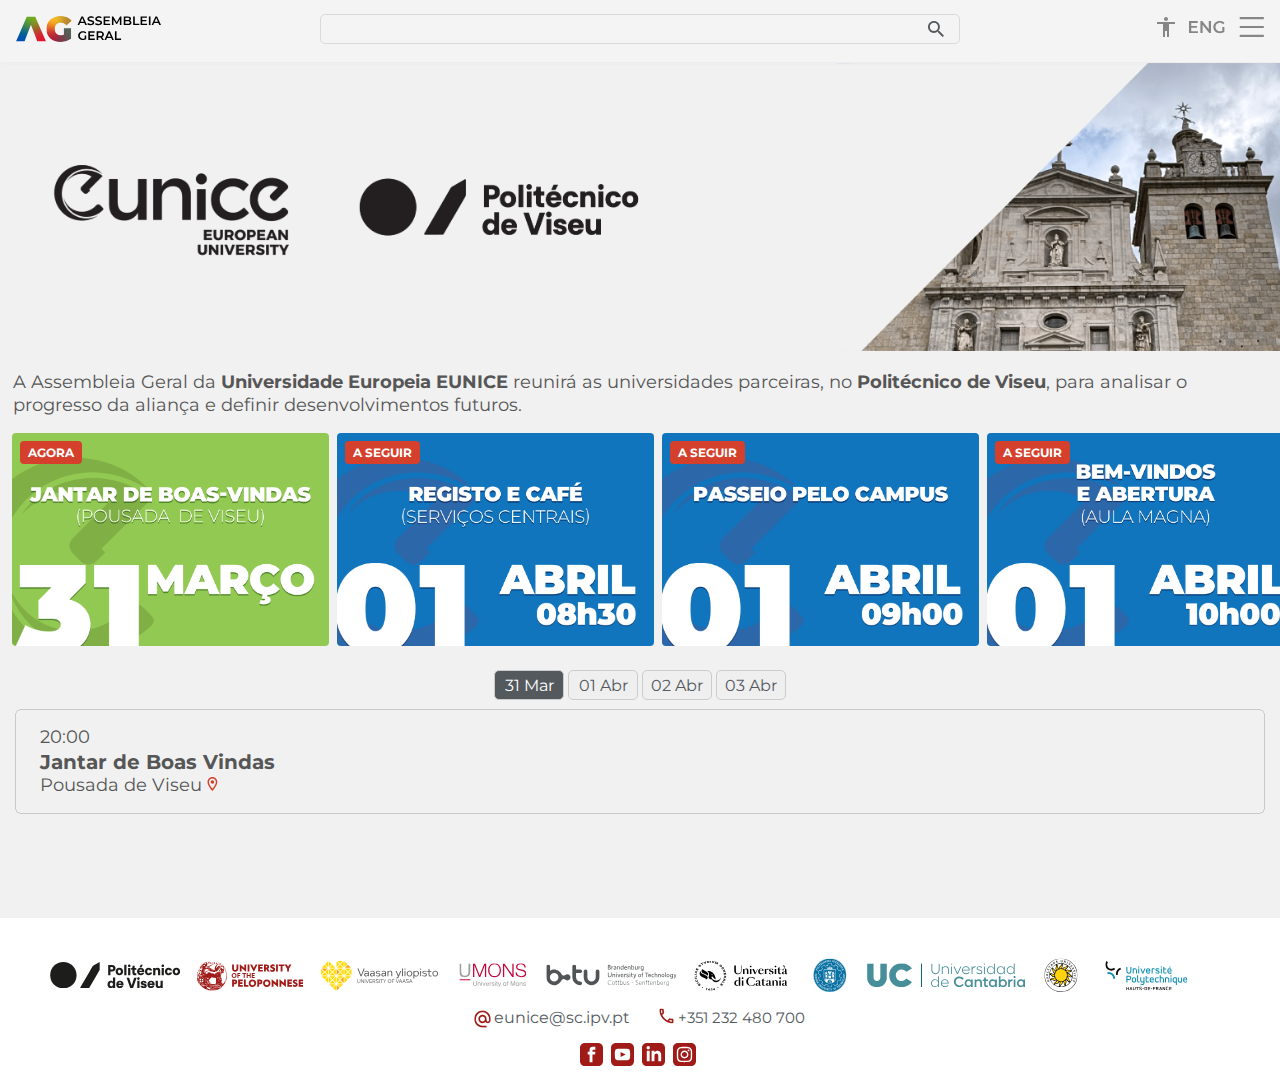
<file: indexpt.html>
<!DOCTYPE html>
<html lang="pt">

<head>
    <meta charset="UTF-8">
    <meta name="viewport" content="width=device-width, initial-scale=1.0">
    <meta name="author" content="Grupo 6 TDM 2º ano, 2024/25">
    <meta name="description" content="Página inicial da Assembleia Geral EUNICE 2025">
    <meta name="keywords" content="EUNICE, Assembleia Geral">
    <link rel="stylesheet" href="css/styles.css">
    <title>Assembleia Geral - EUNICE</title>
    <link rel="shortcut icon" href="favicon.ico" type="image/x-icon">
    <script src="js/general.js" defer></script>
    <script src="js/buttons.js" defer></script>

    <link rel="preconnect" href="https://fonts.googleapis.com">
    <link rel="preconnect" href="https://fonts.gstatic.com" crossorigin>
    <link href="https://fonts.googleapis.com/css2?family=Montserrat:ital,wght@0,100..900;1,100..900&display=swap"
        rel="stylesheet">
</head>

<body>
    <header class="header header--grey">
        <div class="header__navbar">
            <img onclick="redirectTo('indexpt.html')" id="logo" class="header__logo" src="svg/Logotipopt.svg"
                alt="logo">
            <div class="header__icons">
                <img id="accessibilityIcon" class="header__icon" src="svg/Accesibility.svg" alt="Icon Accessibility">
                <img id="languageIcon" class="header__icon" src="svg/ENG.svg" alt="Language Icon">
                <img id="hamburgerIcon" class="header__icon" src="svg/hamburger.svg" alt="Menu Hamburger">
            </div>
        </div>
        <div id="accessibilityBar" class="header__mobile-menu header__mobile-menu--hidden">
            <button id="fontSizeButton" class="header__button" onclick="toggleFontSize()">Aumentar Fonte</button>
            <button id="darkModeButton" class="header__button" onclick="toggleDarkMode()">Modo Escuro</button>
        </div>
        <div id="hamburgerMenu" class="header__mobile-menu header__mobile-menu--hidden">
            <button class="header__button" onclick="redirectTo('indextravelpt.html')">Viagem</button>
            <button class="header__button" onclick="redirectTo('indexvisitpt.html')">Visitar</button>
 
        </div>
        <div class="header__search">
            <div class="header__search-container">
                <input type="text" id="searchbar" class="header__searchbar">
                <img src="svg/lupa.svg" alt="lupa" class="header__search-icon">
                <div id="searchResults" class="header__search-results"></div>
            </div>
        </div>
    </header>


    <img class="hero__image" src="images/1920banner.png" alt="Imagem Herói Eunice">
    <p class="hero__description">A Assembleia Geral da <strong>Universidade Europeia EUNICE</strong> reunirá as
        universidades parceiras,
        no <strong>Politécnico de Viseu</strong>, para analisar o progresso da aliança e definir desenvolvimentos
        futuros.</p>

    <div class="scroll-horizontal-imagens" id="scrollHorizontalImagens">
        <div class="scroll-horizontal-imagens__event-card">
            <span class="scroll-horizontal-imagens__now-next">AGORA</span>
            <img src="images/imgScrollHorizontal/pt/ScrollHorizontalPT-01.png" alt="Jantar de Boas-vindas">
        </div>
        <div class="scroll-horizontal-imagens__event-card">
            <span class="scroll-horizontal-imagens__now-next">A SEGUIR</span>
            <img src="images/imgScrollHorizontal/pt/ScrollHorizontalPT-02.png" alt="Conferência">
        </div>
        <div class="scroll-horizontal-imagens__event-card">
            <span class="scroll-horizontal-imagens__now-next">A SEGUIR</span>
            <img src="images/imgScrollHorizontal/pt/ScrollHorizontalPT-03.png" alt="Workshop">
        </div>
        <div class="scroll-horizontal-imagens__event-card">
            <span class="scroll-horizontal-imagens__now-next">A SEGUIR</span>
            <img src="images/imgScrollHorizontal/pt/ScrollHorizontalPT-04.png" alt="Evento de Networking">
        </div>
        <div class="scroll-horizontal-imagens__event-card">
            <span class="scroll-horizontal-imagens__now-next">A SEGUIR</span>
            <img src="images/imgScrollHorizontal/pt/ScrollHorizontalPT-05.png" alt="Painel de Discussão">
        </div>
        <div class="scroll-horizontal-imagens__event-card">
            <span class="scroll-horizontal-imagens__now-next">A SEGUIR</span>
            <img src="images/imgScrollHorizontal/pt/ScrollHorizontalPT-06.png" alt="Palestra Principal">
        </div>
        <div class="scroll-horizontal-imagens__event-card">
            <span class="scroll-horizontal-imagens__now-next">A SEGUIR</span>
            <img src="images/imgScrollHorizontal/pt/ScrollHorizontalPT-07.png" alt="Pausa para Almoço">
        </div>
        <div class="scroll-horizontal-imagens__event-card">
            <span class="scroll-horizontal-imagens__now-next">A SEGUIR</span>
            <img src="images/imgScrollHorizontal/pt/ScrollHorizontalPT-08.png" alt="Sessão da Tarde">
        </div>
        <div class="scroll-horizontal-imagens__event-card">
            <span class="scroll-horizontal-imagens__now-next">A SEGUIR</span>
            <img src="images/imgScrollHorizontal/pt/ScrollHorizontalPT-09.png" alt="Receção Noturna">
        </div>
        <div class="scroll-horizontal-imagens__event-card">
            <span class="scroll-horizontal-imagens__now-next">A SEGUIR</span>
            <img src="images/imgScrollHorizontal/pt/ScrollHorizontalPT-10.png" alt="Jantar">
        </div>
        <div class="scroll-horizontal-imagens__event-card">
            <span class="scroll-horizontal-imagens__now-next">A SEGUIR</span>
            <img src="images/imgScrollHorizontal/pt/ScrollHorizontalPT-11.png" alt="Sessão da Manhã">
        </div>
        <div class="scroll-horizontal-imagens__event-card">
            <span class="scroll-horizontal-imagens__now-next">A SEGUIR</span>
            <img src="images/imgScrollHorizontal/pt/ScrollHorizontalPT-12.png" alt="Pausa para Café">
        </div>
        <div class="scroll-horizontal-imagens__event-card">
            <span class="scroll-horizontal-imagens__now-next">A SEGUIR</span>
            <img src="images/imgScrollHorizontal/pt/ScrollHorizontalPT-13.png" alt="Mesa Redonda">
        </div>
        <div class="scroll-horizontal-imagens__event-card">
            <span class="scroll-horizontal-imagens__now-next">A SEGUIR</span>
            <img src="images/imgScrollHorizontal/pt/ScrollHorizontalPT-14.png" alt="Cerimónia de Encerramento">
        </div>
        <div class="scroll-horizontal-imagens__event-card">
            <span class="scroll-horizontal-imagens__now-next">A SEGUIR</span>
            <img src="images/imgScrollHorizontal/pt/ScrollHorizontalPT-15.png" alt="Jantar de Despedida">
        </div>
        <div class="scroll-horizontal-imagens__event-card">
            <span class="scroll-horizontal-imagens__now-next">A SEGUIR</span>
            <img src="images/imgScrollHorizontal/pt/ScrollHorizontalPT-16.png" alt="Visita à Cidade">
        </div>
        <div class="scroll-horizontal-imagens__event-card">
            <span class="scroll-horizontal-imagens__now-next">A SEGUIR</span>
            <img src="images/imgScrollHorizontal/pt/ScrollHorizontalPT-17.png" alt="Evento Cultural">
        </div>
        <div class="scroll-horizontal-imagens__event-card">
            <span class="scroll-horizontal-imagens__now-next">A SEGUIR</span>
            <img src="images/imgScrollHorizontal/pt/ScrollHorizontalPT-18.png" alt="Almoço de Networking">
        </div>
        <div class="scroll-horizontal-imagens__event-card">
            <span class="scroll-horizontal-imagens__now-next">A SEGUIR</span>
            <img src="images/imgScrollHorizontal/pt/ScrollHorizontalPT-19.png" alt="Workshop 2">
        </div>
        <div class="scroll-horizontal-imagens__event-card">
            <span class="scroll-horizontal-imagens__now-next">A SEGUIR</span>
            <img src="images/imgScrollHorizontal/pt/ScrollHorizontalPT-20.png" alt="Painel de Discussão 2">
        </div>
        <div class="scroll-horizontal-imagens__event-card">
            <span class="scroll-horizontal-imagens__now-next">A SEGUIR</span>
            <img src="images/imgScrollHorizontal/pt/ScrollHorizontalPT-21.png" alt="Palestra Principal 2">
        </div>
        <div class="scroll-horizontal-imagens__event-card">
            <span class="scroll-horizontal-imagens__now-next">A SEGUIR</span>
            <img src="images/imgScrollHorizontal/pt/ScrollHorizontalPT-22.png" alt="Pausa para Almoço 2">
        </div>
        <div class="scroll-horizontal-imagens__event-card">
            <span class="scroll-horizontal-imagens__now-next">A SEGUIR</span>
            <img src="images/imgScrollHorizontal/pt/ScrollHorizontalPT-23.png" alt="Sessão da Tarde 2">
        </div>
    </div>

    <div class="date-buttons">
        <button class="date-buttons__button date-buttons__button--selected" data-day="1" onclick="changeContent(5, this)">31
            Mar</button>
        <button class="date-buttons__button" data-day="2" onclick="changeContent(6, this)">01 Abr</button>
        <button class="date-buttons__button" data-day="3" onclick="changeContent(7, this)">02 Abr</button>
        <button class="date-buttons__button" data-day="4" onclick="changeContent(8, this)">03 Abr</button>
    </div>
    <div id="content">
        <div>
            <div onclick="redirectTo('indexEvent.html')" class="cardsPrograma" id="Programa">
                <p>20:00</p>
                <h3>Jantar de Boas Vindas</h3>
                <p>Pousada de Viseu <img src="svg/local.svg" alt="Location Icon"></p>
            </div>
        </div>
    </div>

    <footer class="footer">
        <a href="https://ipv.pt" target="_blank"> <img class="footer__img" src="svg/footerIcons/ipv.svg"
                alt="IPV Logo"></a>
        <a href="https://www.uop.gr/en" target="_blank"><img class="footer__img"
                src="svg/footerIcons/universidadeDePolo.svg" alt="University of Peloponnese Logo"></a>
        <a href="https://www.uwasa.fi/fi" target="_blank"><img class="footer__img" src="svg/footerIcons/vasaan.svg"
                alt="Vaasan yliopisto Logo"></a>
        <a href="https://web.umons.ac.be/en/" target="_blank"> <img class="footer__img" src="svg/footerIcons/umons.svg"
                alt="Umons Logo"></a>
        <a href="https://www.b-tu.de/en/" target="_blank"><img class="footer__img" src="svg/footerIcons/btu.svg"
                alt="BTU Logo"></a>
        <a href="https://www.unict.it/en" target="_blank"><img class="footer__img"
                src="svg/footerIcons/universidadeDeCatania.svg" alt="Universitat de Catania Logo"></a>
        <a href="https://put.poznan.pl/en" target="_blank"><img class="footer__img" src="svg/footerIcons/poznanska.svg"
                alt="Poznanska Logo"></a>
        <a href="https://web.unican.es/" target="_blank"><img class="footer__img" src="svg/footerIcons/UC.svg"
                alt="UC logo"></a>
        <a href="https://www.kau.se/en" target="_blank"><img class="footer__img" src="svg/footerIcons/malstads.svg"
                alt="Karlstads Universitet Logo"></a>
                <a href="https://www.uphf.fr/en" target="_blank"><img class="footer__img" src="svg/footerIcons/france.svg" alt="france logo"></a>        <br>
        <img class="footer__icon" src="svg/email.svg" alt="Email Icon" id="Contactos"><a class="footer__email"
            href="mailto:eunice@sc.ipv.pt" target="_blank">eunice@sc.ipv.pt</a>
        <img class="footer__icon--phone" src="svg/telefone.svg" alt="Phone Icon">+351 232 480 700
        <br>
        <a href="https://www.facebook.com/Eunice-European-University-101749955266529" target="_blank" id="redes-sociais"><img class="footer__social-icon" src="svg/redes/iconFacebook.svg" alt="ipv logo"></a>
        <a href="https://www.youtube.com/channel/UCXmj6Fg2Nev0Y12MbtcvFqg" target="_blank"><img class="footer__social-icon" src="svg/redes/iconYoutube.svg" alt="logo youtube"></a>
        <a href="https://www.linkedin.com/company/74565706/" target="_blank"><img class="footer__social-icon" src="svg/redes/iconLinkedin.svg" alt="logo linkedin"></a>
        <a href="https://www.instagram.com/eunice_uni_/" target="_blank"><img class="footer__social-icon" src="svg/redes/iconInstagram.svg" alt="logo instagram"></a>
    </footer>
</body>

</html>
</file>
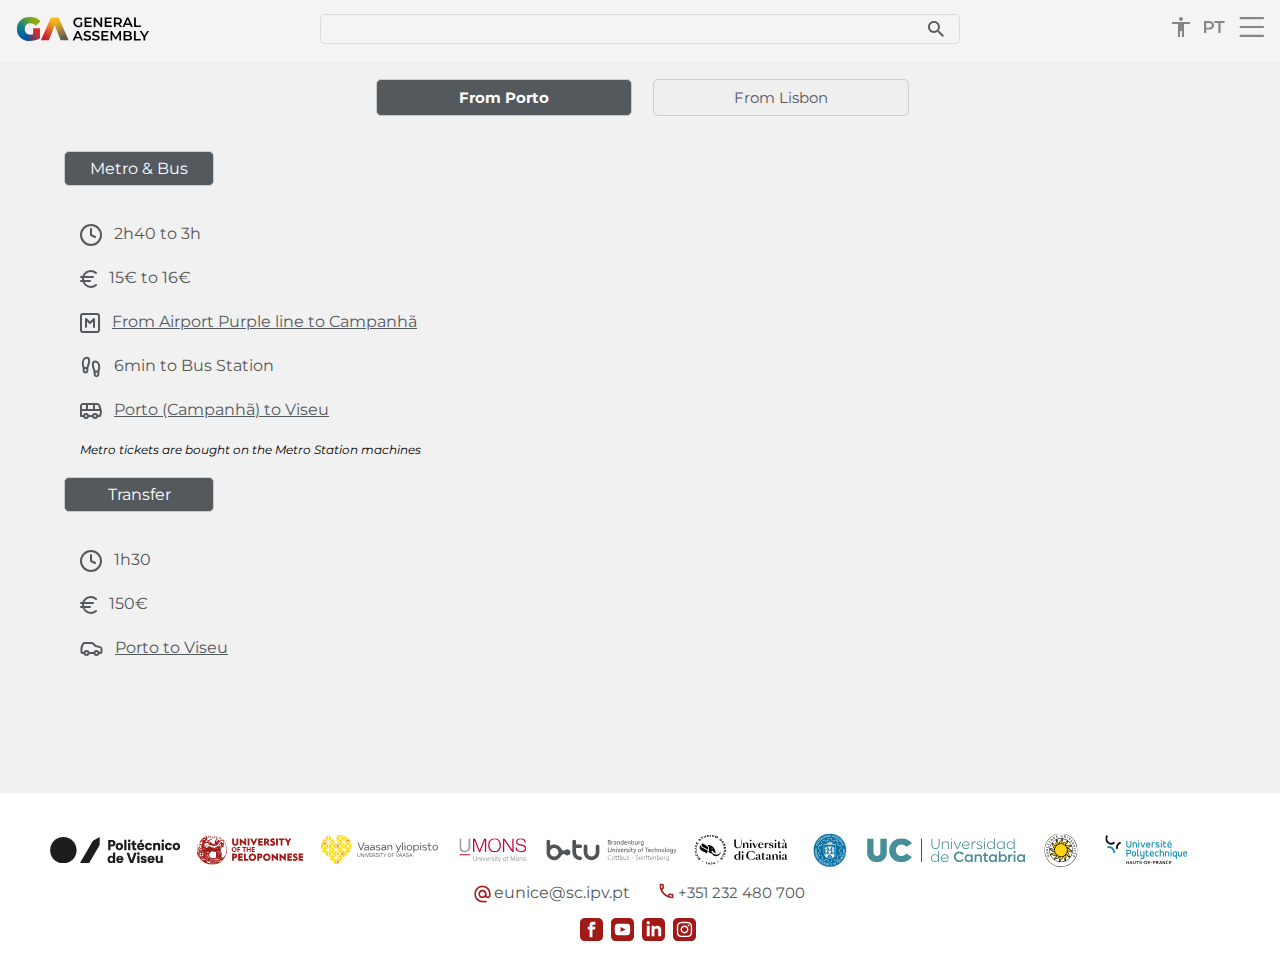
<file: indextravel.html>
<!DOCTYPE html>
<html lang="en">

<head>
    <meta charset="UTF-8">
    <meta name="viewport" content="width=device-width, initial-scale=1.0">
    <meta name="author" content="Grupo 6 TDM 2º ano, 2024/25">
    <meta name="description" content="Landing page for Eunice General Assembly 2025">
    <meta name="keywords" content="EUNICE, General Assembly">
    <title>General Assembly - Travel</title>
    <link rel="shortcut icon" href="favicon.ico" type="image/x-icon">
    <link rel="stylesheet" href="css/styles.css">
    <script src="js/general.js" defer></script>
    <script src="js/buttons.js" defer></script>
    <link rel="preconnect" href="https://fonts.googleapis.com">
    <link rel="preconnect" href="https://fonts.gstatic.com" crossorigin>
    <link href="https://fonts.googleapis.com/css2?family=Montserrat:ital,wght@0,100..900;1,100..900&display=swap"
        rel="stylesheet">
</head>

<body>
    <header class="header header--grey">
        <div class="header__navbar">
            <img onclick="redirectTo('index.html')" id="logo" class="header__logo" src="svg/Logotipo.svg" alt="logo">
            <div class="header__icons">
                <img id="accessibilityIcon" class="header__icon" src="svg/Accesibility.svg" alt="Icon Accessibility">
                <img id="languageIcon" class="header__icon" src="svg/PT.svg" alt="Language Icon">
                <img id="hamburgerIcon" class="header__icon" src="svg/hamburger.svg" alt="Menu Hamburger">
            </div>
        </div>
        <div id="accessibilityBar" class="header__mobile-menu header__mobile-menu--hidden">
            <button id="fontSizeButton" class="header__button" onclick="toggleFontSize()">Increase Font</button>
            <button id="darkModeButton" class="header__button" onclick="toggleDarkMode()">Dark Mode</button>
        </div>
        <div id="hamburgerMenu" class="header__mobile-menu header__mobile-menu--hidden">
            <button class="header__button" onclick="redirectTo('indextravel.html')">Travel</button>
            <button class="header__button" onclick="redirectTo('indexvisit.html')">Visit</button>
            
        </div>
        <div class="header__search">
            <div class="header__search-container">
                <input type="text" id="searchbar" class="header__searchbar">
                <img src="svg/lupa.svg" alt="lupa" class="header__search-icon">
                <div id="searchResults" class="header__search-results"></div>
            </div>
        </div>
    </header>
    
        <div class="event__button-group-container">
            <div class="button-group">
                <button class="location-button" id="PortoBtn" onclick="changeBackgroundColor(this)">From Porto</button><button class="location-button" id="LisboaBtn" onclick="changeBackgroundColor(this)">From Lisbon</button>
            </div>
        </div>
        
        <div class="event__container-info-travel-touch">
            <div class="button-groupContainer">
                <div class="button-container">
                    <button id="BusBtn" class="travel-button" onclick="changeBackgroundColor(this)">Metro & Bus</button>
                    <span class="or-text">or</span>
                    <button id="TransferBtn" class="travel-button" onclick="changeBackgroundColor(this)">Transfer</button>
                </div>
            </div>
            
            <div class="PortoBus" id="PortoBus">
                <p><!--clocksvg--><svg class="info--travel--icon" viewBox="0 0 22 22">
                    <path d="M11 5V11L15 13M21 11C21 16.5228 16.5228 21 11 21C5.47715 21 1 16.5228 1 11C1 5.47715 5.47715 1 11 1C16.5228 1 21 5.47715 21 11Z"/>
                  </svg> 2h40 to 3h
                </p>
                <p><!--moneysvg--><svg class="info--travel--icon" viewBox="0 0 22 22">
                    <path d="M1 7.00003H13M1 11H10M16 3.00003C14.5771 1.70768 12.7222 0.99427 10.8 1.00003C9.76253 1.01308 8.7378 1.23037 7.78431 1.63949C6.83083 2.0486 5.96727 2.64153 5.24296 3.38442C4.51864 4.1273 3.94776 5.00559 3.56291 5.96913C3.17806 6.93266 2.98678 7.96257 3 9.00003C3 13.4 6.5 17 10.8 17C12.8 17 14.6 16.2 16 15"/>
                  </svg> 15€ to 16€</p>
                <p><!--metrosvg--><svg class="info--travel--icon" viewBox="0 0 22 22">
                    <path d="M6 14V6L10 10L14 6V14M3 1H17C18.1046 1 19 1.89543 19 3V17C19 18.1046 18.1046 19 17 19H3C1.89543 19 1 18.1046 1 17V3C1 1.89543 1.89543 1 3 1Z"/>
                  </svg><a href="https://linktr.ee/euniceGaTravel" class="link">From Airport Purple line to Campanhã</a></p>
                <p><!--bussvg--><svg class="info--travel--icon" viewBox="0 0 22 22">
                    <path d="M14.6666 15.5834H18.3333M3.66665 11.9167H7.33331M3.66665 14.6667V12.485C3.66665 10.5417 2.72248 9.62503 2.74998 7.33336C2.77748 4.84003 4.11581 1.83336 6.87498 1.83336C8.58915 1.83336 9.16665 3.48336 9.16665 5.04169C9.16665 7.89253 7.33331 10.23 7.33331 12.9984V14.6667C7.33331 15.1529 7.14016 15.6192 6.79634 15.9631C6.45252 16.3069 5.98621 16.5 5.49998 16.5C5.01375 16.5 4.54743 16.3069 4.20362 15.9631C3.8598 15.6192 3.66665 15.1529 3.66665 14.6667ZM18.3333 18.3334V16.1517C18.3333 14.2084 19.2775 13.2917 19.25 11C19.2225 8.50669 17.8841 5.50003 15.125 5.50003C13.4108 5.50003 12.8333 7.15003 12.8333 8.70836C12.8333 11.5592 14.6666 13.8967 14.6666 16.665V18.3334C14.6666 18.8196 14.8598 19.2859 15.2036 19.6297C15.5474 19.9735 16.0137 20.1667 16.5 20.1667C16.9862 20.1667 17.4525 19.9735 17.7963 19.6297C18.1402 19.2859 18.3333 18.8196 18.3333 18.3334Z"/>
                  </svg> 6min to Bus Station</p>
                <p><!--bussvg--><svg class="info--travel--icon" viewBox="0 0 22 22">
                    <path d="M7 1.00003V7.00003M14 1.00003V7.00003M1 7.00003H20.6M17 13H20C20 13 20.5 11.3 20.8 10.2C20.9 9.80003 21 9.40003 21 9.00003C21 8.60003 20.9 8.20003 20.8 7.80003L19.4 2.80003C19.1 1.80003 18.1 1.00003 17 1.00003H3C2.46957 1.00003 1.96086 1.21074 1.58579 1.58582C1.21071 1.96089 1 2.4696 1 3.00003V13H4M17 13C17 14.1046 16.1046 15 15 15C13.8954 15 13 14.1046 13 13M17 13C17 11.8955 16.1046 11 15 11C13.8954 11 13 11.8955 13 13M4 13C4 14.1046 4.89543 15 6 15C7.10457 15 8 14.1046 8 13M4 13C4 11.8955 4.89543 11 6 11C7.10457 11 8 11.8955 8 13M8 13H13"/>
                  </svg><a href="https://linktr.ee/euniceGaTravel" class="link">Porto (Campanhã) to Viseu</a></p>
                <div class="MetroWarning">Metro tickets are bought on the Metro Station machines</div>
            </div>

            <div class="LisboaBus" id="LisboaBus">
                <p><!--clocksvg--><svg class="info--travel--icon" viewBox="0 0 22 22">
                    <path d="M11 5V11L15 13M21 11C21 16.5228 16.5228 21 11 21C5.47715 21 1 16.5228 1 11C1 5.47715 5.47715 1 11 1C16.5228 1 21 5.47715 21 11Z"/>
                  </svg> 3h to 4h
                </p>
                <p><!--moneysvg--><svg class="info--travel--icon" viewBox="0 0 22 22">
                    <path d="M1 7.00003H13M1 11H10M16 3.00003C14.5771 1.70768 12.7222 0.99427 10.8 1.00003C9.76253 1.01308 8.7378 1.23037 7.78431 1.63949C6.83083 2.0486 5.96727 2.64153 5.24296 3.38442C4.51864 4.1273 3.94776 5.00559 3.56291 5.96913C3.17806 6.93266 2.98678 7.96257 3 9.00003C3 13.4 6.5 17 10.8 17C12.8 17 14.6 16.2 16 15"/>
                  </svg> 21.80€</p>
                <p><!--metrosvg--><svg class="info--travel--icon" viewBox="0 0 22 22">
                    <path d="M6 14V6L10 10L14 6V14M3 1H17C18.1046 1 19 1.89543 19 3V17C19 18.1046 18.1046 19 17 19H3C1.89543 19 1 18.1046 1 17V3C1 1.89543 1.89543 1 3 1Z"/>
                  </svg><a href="https://linktr.ee/euniceGaTravel" class="link">From
                        Airport Purple line to Oriente</a></p>
                <p><!--bussvg--><svg class="info--travel--icon" viewBox="0 0 22 22">
                    <path d="M7 1.00003V7.00003M14 1.00003V7.00003M1 7.00003H20.6M17 13H20C20 13 20.5 11.3 20.8 10.2C20.9 9.80003 21 9.40003 21 9.00003C21 8.60003 20.9 8.20003 20.8 7.80003L19.4 2.80003C19.1 1.80003 18.1 1.00003 17 1.00003H3C2.46957 1.00003 1.96086 1.21074 1.58579 1.58582C1.21071 1.96089 1 2.4696 1 3.00003V13H4M17 13C17 14.1046 16.1046 15 15 15C13.8954 15 13 14.1046 13 13M17 13C17 11.8955 16.1046 11 15 11C13.8954 11 13 11.8955 13 13M4 13C4 14.1046 4.89543 15 6 15C7.10457 15 8 14.1046 8 13M4 13C4 11.8955 4.89543 11 6 11C7.10457 11 8 11.8955 8 13M8 13H13"/>
                  </svg><a href="https://linktr.ee/euniceGaTravel" class="link">Lisbon
                        (Oriente) to Viseu</a></p>
                <div class="MetroWarning">Metro tickets are bought on the Metro Station machines</div>
            </div>

            <div class="PortoTransfer" id="PortoTransfer">
                <p><!--clocksvg--><svg class="info--travel--icon" viewBox="0 0 22 22">
                    <path d="M11 5V11L15 13M21 11C21 16.5228 16.5228 21 11 21C5.47715 21 1 16.5228 1 11C1 5.47715 5.47715 1 11 1C16.5228 1 21 5.47715 21 11Z"/>
                  </svg> 1h30</p>
                <p><!--moneysvg--><svg class="info--travel--icon" viewBox="0 0 22 22">
                    <path d="M1 7.00003H13M1 11H10M16 3.00003C14.5771 1.70768 12.7222 0.99427 10.8 1.00003C9.76253 1.01308 8.7378 1.23037 7.78431 1.63949C6.83083 2.0486 5.96727 2.64153 5.24296 3.38442C4.51864 4.1273 3.94776 5.00559 3.56291 5.96913C3.17806 6.93266 2.98678 7.96257 3 9.00003C3 13.4 6.5 17 10.8 17C12.8 17 14.6 16.2 16 15"/>
                  </svg> 150€</p>
                <p><!--carsvg--><svg class="info--travel--icon" viewBox="0 0 22 22">
                    <path d="M18.5 11H20.5C21.1 11 21.5 10.6 21.5 10V7C21.5 6.1 20.8 5.3 20 5.1C18.2 4.6 15.5 4 15.5 4C15.5 4 14.2 2.6 13.3 1.7C12.8 1.3 12.2 1 11.5 1H4.5C3.9 1 3.4 1.4 3.1 1.9L1.7 4.8C1.56758 5.18623 1.5 5.5917 1.5 6V10C1.5 10.6 1.9 11 2.5 11H4.5M18.5 11C18.5 12.1046 17.6046 13 16.5 13C15.3954 13 14.5 12.1046 14.5 11M18.5 11C18.5 9.89543 17.6046 9 16.5 9C15.3954 9 14.5 9.89543 14.5 11M4.5 11C4.5 12.1046 5.39543 13 6.5 13C7.60457 13 8.5 12.1046 8.5 11M4.5 11C4.5 9.89543 5.39543 9 6.5 9C7.60457 9 8.5 9.89543 8.5 11M8.5 11H14.5"/>
                  </svg> <a href="https://linktr.ee/euniceGaTravel" class="link">Porto to Viseu</a></p>            </div>

            <div class="LisboaTransfer" id="LisboaTransfer">
                <p><!--clocksvg--><svg class="info--travel--icon" viewBox="0 0 22 22">
                    <path d="M11 5V11L15 13M21 11C21 16.5228 16.5228 21 11 21C5.47715 21 1 16.5228 1 11C1 5.47715 5.47715 1 11 1C16.5228 1 21 5.47715 21 11Z"/>
                  </svg> 3h50</p>
                <p><!--moneysvg--><svg class="info--travel--icon" viewBox="0 0 22 22">
                    <path d="M1 7.00003H13M1 11H10M16 3.00003C14.5771 1.70768 12.7222 0.99427 10.8 1.00003C9.76253 1.01308 8.7378 1.23037 7.78431 1.63949C6.83083 2.0486 5.96727 2.64153 5.24296 3.38442C4.51864 4.1273 3.94776 5.00559 3.56291 5.96913C3.17806 6.93266 2.98678 7.96257 3 9.00003C3 13.4 6.5 17 10.8 17C12.8 17 14.6 16.2 16 15"/>
                  </svg> 300€</p>
                <p><!--carsvg--><svg class="info--travel--icon" viewBox="0 0 22 22">
                    <path d="M18.5 11H20.5C21.1 11 21.5 10.6 21.5 10V7C21.5 6.1 20.8 5.3 20 5.1C18.2 4.6 15.5 4 15.5 4C15.5 4 14.2 2.6 13.3 1.7C12.8 1.3 12.2 1 11.5 1H4.5C3.9 1 3.4 1.4 3.1 1.9L1.7 4.8C1.56758 5.18623 1.5 5.5917 1.5 6V10C1.5 10.6 1.9 11 2.5 11H4.5M18.5 11C18.5 12.1046 17.6046 13 16.5 13C15.3954 13 14.5 12.1046 14.5 11M18.5 11C18.5 9.89543 17.6046 9 16.5 9C15.3954 9 14.5 9.89543 14.5 11M4.5 11C4.5 12.1046 5.39543 13 6.5 13C7.60457 13 8.5 12.1046 8.5 11M4.5 11C4.5 9.89543 5.39543 9 6.5 9C7.60457 9 8.5 9.89543 8.5 11M8.5 11H14.5"/>
                  </svg> <a href="https://linktr.ee/euniceGaTravel" class="link">Lisbon to Viseu</a></p>
            </div>
        </div>
        
        <br>
        <!-- 
        
        
        
        
        -->

        <div class="containerInfoTravel_Desktop">
            <!-- From Porto -->
            <div class="location-info" id="fromPortoDesktop">
                <button class="travel-buttonDesktop">Metro & Bus</button>
                <div class="PortoBus" id="PortoBus">
                    <p><img src="svg/clock.svg" alt="clock icon"> 2h40 to 3h</p>
                    <p><img src="svg/money.svg" alt="money icon"> 15€ to 16€</p>
                    <p><img src="svg/metro.svg" alt="metro icon"> <a href="https://linktr.ee/euniceGaTravel" class="link">From Airport Purple line to Campanhã</a></p>
                    <p><img src="svg/walking.svg" alt="walking icon"> 6min to Bus Station</p>
                    <p><img src="svg/bus.svg" alt="bus icon"> <a href="https://linktr.ee/euniceGaTravel" class="link">Porto (Campanhã) to Viseu</a></p>
                    <div class="MetroWarning">Metro tickets are bought on the Metro Station machines</div>
                </div>
                <button class="travel-buttonDesktop">Transfer</button>
                <div class="PortoTransfer" id="PortoTransfer">
                    <p><img src="svg/clock.svg" alt="clock icon"> 1h30</p>
                    <p><img src="svg/money.svg" alt="money icon"> 150€</p>
                    <p><img src="svg/car.svg" alt="metro icon"> <a href="https://linktr.ee/euniceGaTravel" class="link">Porto to Viseu</a></p>
                </div>
            </div>



            <!-- From Lisbon -->
            <div class="location-info hide" id="fromLisbonDesktop">
                <button class="travel-buttonDesktop">Metro & Bus</button>
                <div class="LisboaBus" id="LisboaBus">
                    <p><img src="svg/clock.svg" alt="clock icon"> 3h30 to 4h</p>
                    <p><img src="svg/money.svg" alt="money icon"> 21.80€</p>
                    <p><img src="svg/metro.svg" alt="metro icon"><a href="https://linktr.ee/euniceGaTravel" class="link">From
                            Airport Purple line to Oriente</a></p>
                    <p><img src="svg/bus.svg" alt="bus icon"><a href="https://linktr.ee/euniceGaTravel" class="link">Lisbon
                            (Oriente) to Viseu</a></p>
                    <div class="MetroWarning">Metro tickets are bought on the Metro Station machines</div>
                </div>
                <br>
                
                <button class="travel-buttonDesktop">Transfer</button>
                
                <div class="LisboaTransfer" id="LisboaTransfer">
                    <p><img src="svg/clock.svg" alt="clock icon"> 3h50</p>
                    <p><img src="svg/money.svg" alt="money icon"> 300€</p>
                    <p><img src="svg/car.svg" alt="metro icon"> <a href="https://linktr.ee/euniceGaTravel" class="link">Lisbon to Viseu</a></p>
                </div>
            </div>
        </div>

        <footer class="footer">
            <a href="https://ipv.pt" target="_blank"> <img class="footer__img" src="svg/footerIcons/ipv.svg" alt="IPV Logo"></a>
            <a href="https://www.uop.gr/en" target="_blank"><img class="footer__img" src="svg/footerIcons/universidadeDePolo.svg" alt="University of Peloponnese Logo"></a>
            <a href="https://www.uwasa.fi/fi" target="_blank"><img class="footer__img" src="svg/footerIcons/vasaan.svg" alt="Vaasan yliopisto Logo"></a>
            <a href="https://web.umons.ac.be/en/" target="_blank"> <img class="footer__img" src="svg/footerIcons/umons.svg" alt="Umons Logo"></a>
            <a href="https://www.b-tu.de/en/" target="_blank"><img class="footer__img" src="svg/footerIcons/btu.svg" alt="BTU Logo"></a>
            <a href="https://www.unict.it/en" target="_blank"><img class="footer__img" src="svg/footerIcons/universidadeDeCatania.svg" alt="Universitat de Catania Logo"></a>
            <a href="https://put.poznan.pl/en" target="_blank"><img class="footer__img" src="svg/footerIcons/poznanska.svg" alt="Poznanska Logo"></a>
            <a href="https://web.unican.es/" target="_blank"><img class="footer__img" src="svg/footerIcons/UC.svg" alt="UC logo"></a>
            <a href="https://www.kau.se/en" target="_blank"><img class="footer__img" src="svg/footerIcons/malstads.svg" alt="Karlstads Universitet Logo"></a>
            <a href="https://www.uphf.fr/en" target="_blank"><img class="footer__img" src="svg/footerIcons/france.svg" alt="france logo"></a>            <br>
            <img class="footer__icon" src="svg/email.svg" alt="Email Icon" id="Contactos"><a class="footer__email" href="mailto:eunice@sc.ipv.pt" target="_blank">eunice@sc.ipv.pt</a>
            <img class="footer__icon--phone" src="svg/telefone.svg" alt="Phone Icon">+351 232 480 700
            <br>
            <a href="https://www.facebook.com/Eunice-European-University-101749955266529" target="_blank" id="redes-sociais"><img class="footer__social-icon" src="svg/redes/iconFacebook.svg" alt="ipv logo"></a>
            <a href="https://www.youtube.com/channel/UCXmj6Fg2Nev0Y12MbtcvFqg" target="_blank"><img class="footer__social-icon" src="svg/redes/iconYoutube.svg" alt="logo youtube"></a>
            <a href="https://www.linkedin.com/company/74565706/" target="_blank"><img class="footer__social-icon" src="svg/redes/iconLinkedin.svg" alt="logo linkedin"></a>
            <a href="https://www.instagram.com/eunice_uni_/" target="_blank"><img class="footer__social-icon" src="svg/redes/iconInstagram.svg" alt="logo instagram"></a>
        </footer>
    </body>

    </html>
</file>
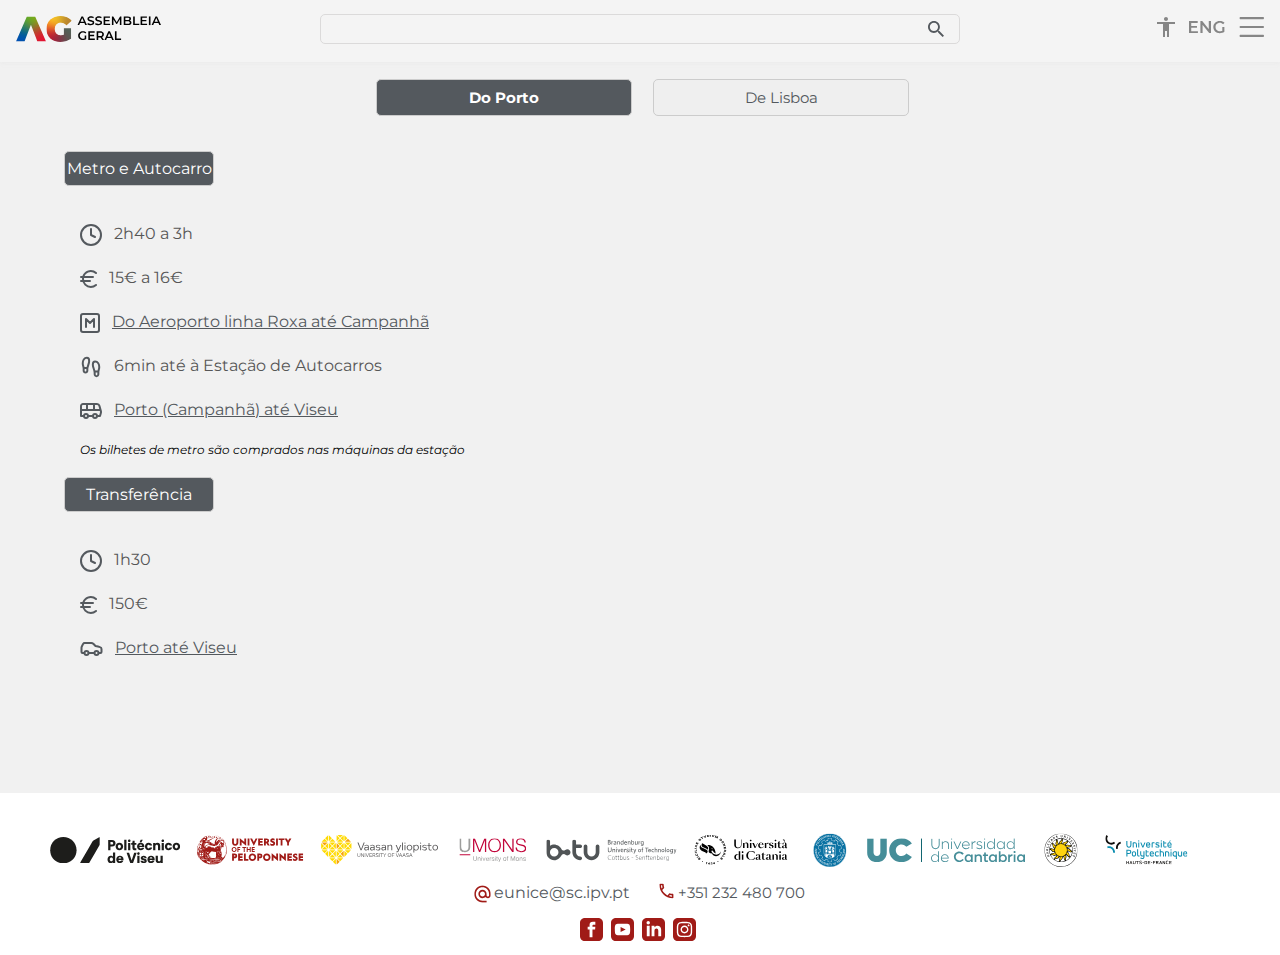
<file: indextravelpt.html>
<!DOCTYPE html>
<html lang="pt">

<head>
    <meta charset="UTF-8">
    <meta name="viewport" content="width=device-width, initial-scale=1.0">
    <meta name="author" content="Grupo 6 TDM 2º ano, 2024/25">
    <meta name="description" content="Página de viagens para a Assembleia Geral EUNICE 2025">
    <meta name="keywords" content="EUNICE, Assembleia Geral">
    <title>Assembleia Geral - Viagens</title>
    <link rel="shortcut icon" href="favicon.ico" type="image/x-icon">
    <link rel="stylesheet" href="css/styles.css">
    <script src="js/general.js" defer></script>
    <script src="js/buttons.js" defer></script>
    <link rel="preconnect" href="https://fonts.googleapis.com">
    <link rel="preconnect" href="https://fonts.gstatic.com" crossorigin>
    <link href="https://fonts.googleapis.com/css2?family=Montserrat:ital,wght@0,100..900;1,100..900&display=swap"
        rel="stylesheet">
</head>

<body>
    <header class="header header--grey">
        <div class="header__navbar">
            <img onclick="redirectTo('indexpt.html')" id="logo" class="header__logo" src="svg/Logotipopt.svg" alt="logo">
            <div class="header__icons">
                <img id="accessibilityIcon" class="header__icon" src="svg/Accesibility.svg" alt="Icon Accessibility">
                <img id="languageIcon" class="header__icon" src="svg/ENG.svg" alt="Language Icon">
                <img id="hamburgerIcon" class="header__icon" src="svg/hamburger.svg" alt="Menu Hamburger">
            </div>
        </div>
        <div id="accessibilityBar" class="header__mobile-menu header__mobile-menu--hidden">
            <button id="fontSizeButton" class="header__button" onclick="toggleFontSize()">Aumentar Fonte</button>
            <button id="darkModeButton" class="header__button" onclick="toggleDarkMode()">Modo Escuro</button>
        </div>
        <div id="hamburgerMenu" class="header__mobile-menu header__mobile-menu--hidden">
            <button class="header__button" onclick="redirectTo('indextravelpt.html')">Viagem</button>
            <button class="header__button" onclick="redirectTo('indexvisitpt.html')">Visitar</button>
           
        </div>
        <div class="header__search">
            <div class="header__search-container">
                <input type="text" id="searchbar" class="header__searchbar">
                <img src="svg/lupa.svg" alt="lupa" class="header__search-icon">
                <div id="searchResults" class="header__search-results"></div>
            </div>
        </div>
    </header>
    
        <div class="event__button-group-container">
            <div class="button-group">
                <button class="location-button" id="PortoBtn" onclick="changeBackgroundColor(this)">Do Porto</button><button class="location-button" id="LisboaBtn" onclick="changeBackgroundColor(this)">De Lisboa</button>
            </div>
        </div>
        
        <div class="event__container-info-travel-touch">
            <div class="button-groupContainer">
                <div class="button-container">
                    <button id="BusBtn" class="travel-button" onclick="changeBackgroundColor(this)">Metro e Autocarro</button>
                    <span class="or-text">ou</span>
                    <button id="TransferBtn" class="travel-button" onclick="changeBackgroundColor(this)">Transferência</button>
                </div>
            </div>
            
            <div class="PortoBus" id="PortoBus">
                <p><img src="svg/clock.svg" alt="ícone relógio"> 2h40 a 3h</p>
                <p><img src="svg/money.svg" alt="ícone dinheiro"> 15€ a 16€</p>
                <p><img src="svg/metro.svg" alt="ícone metro"> <a href="https://linktr.ee/euniceGaTravel" class="link">Do Aeroporto linha Roxa até Campanhã</a></p>
                <p><img src="svg/walking.svg" alt="ícone andar"> 6min até à Estação de Autocarros</p>
                <p><img src="svg/bus.svg" alt="ícone autocarro"> <a href="https://linktr.ee/euniceGaTravel" class="link">Porto (Campanhã) até Viseu</a></p>
                <div class="MetroWarning">Os bilhetes de metro são comprados nas máquinas da estação</div>
            </div>

            <div class="LisboaBus" id="LisboaBus">
                <p><img src="svg/clock.svg" alt="ícone relógio"> 3h a 4h</p>
                <p><img src="svg/money.svg" alt="ícone dinheiro"> 21.80€</p>
                <p><img src="svg/metro.svg" alt="ícone metro"><a href="https://linktr.ee/euniceGaTravel" class="link">Do
                        Aeroporto linha Roxa até ao Oriente</a></p>
                <p><img src="svg/bus.svg" alt="ícone autocarro"><a href="https://linktr.ee/euniceGaTravel" class="link">Lisboa
                        (Oriente) até Viseu</a></p>
                <div class="MetroWarning">Os bilhetes de metro são comprados nas máquinas da estação</div>
            </div>

            <div class="PortoTransfer" id="PortoTransfer">
                <p><img src="svg/clock.svg" alt="ícone relógio"> 1h30</p>
                <p><img src="svg/money.svg" alt="ícone dinheiro"> 150€</p>
                <p><img src="svg/car.svg" alt="ícone carro"> <a href="https://linktr.ee/euniceGaTravel" class="link">Porto até Viseu</a></p>            </div>

            <div class="LisboaTransfer" id="LisboaTransfer">
                <p><img src="svg/clock.svg" alt="ícone relógio"> 3h50</p>
                <p><img src="svg/money.svg" alt="ícone dinheiro"> 300€</p>
                <p><img src="svg/car.svg" alt="ícone carro"> <a href="https://linktr.ee/euniceGaTravel" class="link">Lisboa até Viseu</a></p>
            </div>
        </div>
        
        <br>
        <!-- 
        
        
        
        
        -->

        <div class="containerInfoTravel_Desktop">
            <!-- Do Porto -->
            <div class="location-info" id="fromPortoDesktop">
                <button class="travel-buttonDesktop">Metro e Autocarro</button>
                <div class="PortoBus" id="PortoBus">
                    <p><img src="svg/clock.svg" alt="ícone relógio"> 2h40 a 3h</p>
                    <p><img src="svg/money.svg" alt="ícone dinheiro"> 15€ a 16€</p>
                    <p><img src="svg/metro.svg" alt="ícone metro"> <a href="https://linktr.ee/euniceGaTravel" class="link">Do Aeroporto linha Roxa até Campanhã</a></p>
                    <p><img src="svg/walking.svg" alt="ícone andar"> 6min até à Estação de Autocarros</p>
                    <p><img src="svg/bus.svg" alt="ícone autocarro"> <a href="https://linktr.ee/euniceGaTravel" class="link">Porto (Campanhã) até Viseu</a></p>
                    <div class="MetroWarning">Os bilhetes de metro são comprados nas máquinas da estação</div>
                </div>
                <button class="travel-buttonDesktop">Transferência</button>
                <div class="PortoTransfer" id="PortoTransfer">
                    <p><img src="svg/clock.svg" alt="ícone relógio"> 1h30</p>
                    <p><img src="svg/money.svg" alt="ícone dinheiro"> 150€</p>
                    <p><img src="svg/car.svg" alt="ícone carro"> <a href="https://linktr.ee/euniceGaTravel" class="link">Porto até Viseu</a></p>
                </div>
            </div>



            <!-- De Lisboa -->
            <div class="location-info hide" id="fromLisbonDesktop">
                <button class="travel-buttonDesktop">Metro e Autocarro</button>
                <div class="LisboaBus" id="LisboaBus">
                    <p><img src="svg/clock.svg" alt="ícone relógio"> 3h30 a 4h</p>
                    <p><img src="svg/money.svg" alt="ícone dinheiro"> 21.80€</p>
                    <p><img src="svg/metro.svg" alt="ícone metro"><a href="https://linktr.ee/euniceGaTravel" class="link">Do
                            Aeroporto linha Roxa até ao Oriente</a></p>
                    <p><img src="svg/bus.svg" alt="ícone autocarro"><a href="https://linktr.ee/euniceGaTravel" class="link">Lisboa
                            (Oriente) até Viseu</a></p>
                    <div class="MetroWarning">Os bilhetes de metro são comprados nas máquinas da estação</div>
                </div>
                <br>
                
                <button class="travel-buttonDesktop">Transferência</button>
                
                <div class="LisboaTransfer" id="LisboaTransfer">
                    <p><img src="svg/clock.svg" alt="ícone relógio"> 3h50</p>
                    <p><img src="svg/money.svg" alt="ícone dinheiro"> 300€</p>
                    <p><img src="svg/car.svg" alt="ícone carro"> <a href="https://linktr.ee/euniceGaTravel" class="link">Lisboa até Viseu</a></p>
                </div>
            </div>
        </div>

        <footer class="footer">
            <a href="https://ipv.pt" target="_blank"> <img class="footer__img" src="svg/footerIcons/ipv.svg" alt="IPV Logo"></a>
            <a href="https://www.uop.gr/en" target="_blank"><img class="footer__img" src="svg/footerIcons/universidadeDePolo.svg" alt="University of Peloponnese Logo"></a>
            <a href="https://www.uwasa.fi/fi" target="_blank"><img class="footer__img" src="svg/footerIcons/vasaan.svg" alt="Vaasan yliopisto Logo"></a>
            <a href="https://web.umons.ac.be/en/" target="_blank"> <img class="footer__img" src="svg/footerIcons/umons.svg" alt="Umons Logo"></a>
            <a href="https://www.b-tu.de/en/" target="_blank"><img class="footer__img" src="svg/footerIcons/btu.svg" alt="BTU Logo"></a>
            <a href="https://www.unict.it/en" target="_blank"><img class="footer__img" src="svg/footerIcons/universidadeDeCatania.svg" alt="Universitat de Catania Logo"></a>
            <a href="https://put.poznan.pl/en" target="_blank"><img class="footer__img" src="svg/footerIcons/poznanska.svg" alt="Poznanska Logo"></a>
            <a href="https://web.unican.es/" target="_blank"><img class="footer__img" src="svg/footerIcons/UC.svg" alt="UC logo"></a>
            <a href="https://www.kau.se/en" target="_blank"><img class="footer__img" src="svg/footerIcons/malstads.svg" alt="Karlstads Universitet Logo"></a>
            <a href="https://www.uphf.fr/en" target="_blank"><img class="footer__img" src="svg/footerIcons/france.svg" alt="france logo"></a>            <br>
            <img class="footer__icon" src="svg/email.svg" alt="Email Icon" id="Contactos"><a class="footer__email" href="mailto:eunice@sc.ipv.pt" target="_blank">eunice@sc.ipv.pt</a>
            <img class="footer__icon--phone" src="svg/telefone.svg" alt="Phone Icon">+351 232 480 700
            <br>
            <a href="https://www.facebook.com/Eunice-European-University-101749955266529" target="_blank" id="redes-sociais"><img class="footer__social-icon" src="svg/redes/iconFacebook.svg" alt="ipv logo"></a>
            <a href="https://www.youtube.com/channel/UCXmj6Fg2Nev0Y12MbtcvFqg" target="_blank"><img class="footer__social-icon" src="svg/redes/iconYoutube.svg" alt="logo youtube"></a>
            <a href="https://www.linkedin.com/company/74565706/" target="_blank"><img class="footer__social-icon" src="svg/redes/iconLinkedin.svg" alt="logo linkedin"></a>
            <a href="https://www.instagram.com/eunice_uni_/" target="_blank"><img class="footer__social-icon" src="svg/redes/iconInstagram.svg" alt="logo instagram"></a>
        </footer>
    </body>

    </html>
</file>
<file: css/styles.css>
:root {
  --base-font-size: 16px;
}

* {
  padding: 0;
  margin: 0;
  font-family: Montserrat;
  box-sizing: border-box;
  font-size: var(--base-font-size);
  text-decoration: none;
  scroll-behavior: smooth;
}

body {
  background-color: #f1f1f1;
  position: relative;
  min-height: 100vh;
  padding-top: calc(97px + 1rem);
  padding-bottom: calc(237px + 1rem);
}

p {
  color: #565656;
  font-size: inherit;
  line-height: 1.3;
  word-wrap: break-word;
}

#content {
  padding: 0 1rem; 
}

/*=====================================<header>===================================*/ 
.header--grey {
  display: inline-block;
  width: 100%;
  z-index: 5;
  padding: 1rem; 
  position: fixed; 
  top: 0; 
  background-color: #f4f4f4; 
  box-shadow: 0px 0px 5px rgba(206, 206, 206, 0.25);
}

.header__logo {
  height: 26px; 
  width: auto; 
  cursor: pointer; 
  image-rendering: auto;
}

.header__icons {
  float: right;
  cursor: pointer;
}

.header__search {
  width: 100%;
  text-align: center;
}

.header__icon {
  display: inline-block;
  margin-left: 10px;
  vertical-align: middle;
}

.header__search-container {
  width: 100%;
  height: 30px;
  display: inline-block;
  margin: .5rem 0; 
  border-radius: 5px;
  border: 0.5px solid #DBDADA;
  background: #F1F1F1;
  box-shadow: 0px 4px 4px rgba(206, 206, 206, 0.25);
  position: relative;
}

.header__search-container img {
  position: absolute;
  height: 16px;
  width: 16px;
  top: 50%;
  transform: translateY(-50%);
  right: 10px;
  cursor: pointer;
}

.header__searchbar {
  width: 90%;
  border: none;
  background: transparent;
  outline: none;
  height: 100%;
  float: left;
  padding-left: 5px;
}

.header__search-results {
  display: none;
  position: absolute;
  margin-top: 29px;
  border: 0.5px solid #DBDADA;
  border-radius: 4px;
  background-color: #F1F1F1;
  width: 100%;
}

.header__search-result {
  padding: 10px;
  border-radius: 4px;
  border-bottom: 1px solid #eee;
}

.header__search-result:hover {
  background-color: #d2d2d2;
  cursor: pointer;
}
/*===================================</header>===========================*/

/*===========================ELEMENTOS PÁGINA INICIAL=========================*/

/*====hero section====*/
.hero__image {
  width: 100%;
}
.hero__description {
  margin: 1rem 13px 0 13px;
}
/*====fim hero section====*/


/*====scroll horizontal====*/
.scroll-horizontal-imagens {
  white-space: nowrap;
  cursor: move;
  cursor: grab;
  cursor: -moz-grab;
  cursor: -webkit-grab;
  overflow-x: auto; /*foi necessário utilizar para fazer o scroll horizontal e limitar as imagens à pagina*/
  display: inline-block;
  padding: 0 12px;
  max-width: 100%;
  margin: 16px 0;
  scroll-behavior: smooth;
}

.scroll-horizontal-imagens.active {
  cursor: grabbing;
  cursor: -moz-grabbing;
  cursor: -webkit-grabbing;
  scroll-behavior: auto;
}

.scroll-horizontal-imagens__event-card img {
  display: inline-block;
  height: 140px;
  border-radius: 4px;
  user-select: none; 
  -webkit-user-drag: none;
  -webkit-user-select: none; 
  -moz-user-select: none;
  -ms-user-select: none; 
}

.scroll-horizontal-imagens::-webkit-scrollbar {
  display: none;
}

.scroll-horizontal-imagens__event-card {
  display: inline-block;
  position: relative;
  margin-right: 4px;
}

.scroll-horizontal-imagens__event-card:last-child {
  margin-right: 0;
}

.scroll-horizontal-imagens__now-next {
  position: absolute;
  top: .5rem;
  left: .5rem;
  padding: 4px 8px;
  border-radius: 4px;
  background: #D5402D;
  color: #FFF;
  font-family: Montserrat;
  z-index: 2;
  font-size: 12px;
  font-style: normal;
  font-weight: 700;
  line-height: normal;
}
/*==== fim scroll horizontal ====*/

/*==== cards programa e data ====*/

.date-buttons {
  margin-left: auto;
  margin-right: auto;
  text-align: center;
}

.date-buttons__button {
  width: 70px;
  min-height: 30px;
  border: 1px solid #ccc;
  color: #54595E;
  border-radius: 5px;
  cursor: pointer;
  transition: background-color 0.3s, color 0.3s;
  font-size: 16px;
}

.date-buttons__button:hover {
  background-color: #ddd;
}

.date-buttons__button--selected {
  background-color: #54595E;
  color: white;
}

.cardsPrograma {
  box-shadow: 0 0 0 0.25px #54595e;
  border-radius: 4px;
  width: 100%;
  height: 100%;
  padding: 16px 24px;
  margin-top: 10px;
  margin-bottom: 8px;
  cursor: pointer;
  background-color: #F1F1F1; 
  color: #565656;
  position: relative;
}

/* separaçao */
.cardsPrograma__separator {
  border-bottom: 1px solid #ccc;
  margin: 1rem 0;
}

/* parallel sessions */
.cardsPrograma__main {
    position: relative;
    cursor: pointer;
}

.cardsPrograma__parallel {
    margin-top: 1rem;
}

.cardsPrograma__session {
  margin-bottom: 10px;
  margin-top: 10px;
}

.cardsPrograma__session:last-child {
    border-bottom: none;
}

.cardsPrograma__arrowDown {
    max-width: 16px;
    max-height: 16px;
    position: absolute;
    right: 24px;
    top: 36%;
    transition: transform 0.3s ease;
    fill: #656765;
}

.hide {
    display: none;
}

.link-style {
  color: #0066cc;
  text-decoration: underline;
  cursor: pointer;
}


.cardsPrograma h6, .cardsPrograma h3, .cardsPrograma p {
  color: #565656;
}

/*==== fim cards programa e data====*/

/*==== fim ELEMENTOS PÁGINA INICIAL ====*/

/*===========================ELEMENTOS PÁGINA VISIT=========================*/
/*==== cards ====*/
.event__cards-container {
  text-align: center;
  margin: 0;
}

.cards-visit {
  display: inline-block;
  text-align: left;
  box-shadow: 0 0 0 .03rem #54595E;
  border-radius: 4px 4px;
  width: 350px;
  vertical-align: top;
  margin: .5rem;
}

.cards-visit__description {
  padding: 16px 25px;
  min-height: 220px;
  margin: 0;
}

.cards-visit__description {
  padding: 16px 25px;
  min-height: 160px;
  margin: 0;
}

.cards-visit__coordinates {
  color: #54595E;
  font-family: Montserrat;
  font-size: var(--base-font-size);
  font-style: normal;
  font-weight: 700;
  line-height: normal;
  margin-top: 16px;
  padding: 16px 25px;
  margin: 0;
}

.cards-visit__link {
  text-decoration: none;
}

.cards-visit__image {
  border-radius: 4px 4px 0px 0px;
  width: 100%;
  height: 240px;
}
/*==== fim cards ====*/
/*===========================fim ELEMENTOS PÁGINA VISIT=========================*/

/*===========================ELEMENTOS PÁGINA TRAVEL=========================*/
.button-group {
  display: inline-block;
  text-align: center;
  width: 100%;
  box-sizing: border-box;
  margin: 1rem 0;  
}

.containerInfoTravel_Touch {
  margin: 0 1rem; 
}

.containerInfoTravel_Desktop {
  display: none;
}

.location-button {
  display: inline-block;
  font-size: 15px;
  width: 46%;
  height: 37px;
}

.location-button:last-child,
.travel-button:last-child {
  margin-right: 0;
}

.button-container {
  text-align: center;
  
}

.travel-button {
  display: inline-block;
  height: 35px;
  font-size: 15px;
  width: calc(50% - 30px);
  box-sizing: border-box; 
}

.travel-buttonDesktop {
  border: 1px solid #ccc;
  border-radius: 5px;
  height: 35px;
  width: 150px;
  background-color: #54595E;
  color: white;
  margin-bottom: 1rem;
}
.travel-buttonLaptop {
  display: none;
}

.location-button,
.travel-button {
  display: inline-block;
  border: 1px solid #ccc;
  border-radius: 5px;
  cursor: pointer;
  color: #54595E;
  line-height: normal;
  margin: 0 5px;
}

  .location-button.selected,
  .travel-button.selected {
    background-color: #54595E;
    color: white;
    font-weight: bold;
  }

.or-text {
  display: inline-block;
  vertical-align: middle;
  margin: 0 .1rem;
}

.PortoBus,
.LisboaBus,
.PortoTransfer,
.LisboaTransfer {
  text-align: left;
  margin: 20px 1rem;;
}

.PortoBus p,
.LisboaBus p,
.PortoTransfer p,
.LisboaTransfer p {
  margin-top: 4px;
  margin-bottom: 4px;
  display: block;
  align-items: center;
  min-height: 40px;
  line-height: 1.5; 
}

.PortoBus p img,
.LisboaBus p img,
.PortoTransfer p img,
.LisboaTransfer p img {
  vertical-align: middle;
  margin-right: 8px; 
}

.MetroWarning {
  font-style: italic;
  font-size: 12px;
  margin-bottom: 1rem;
}

.info--travel--icon {
  width: 22px;
  vertical-align: middle;
  fill: none;
  stroke: #54595E;
  margin-right: .5rem;
  stroke-width:2;
  stroke-linecap:round;
  stroke-linejoin:round;
}

.link {
  color: #54595E;
  text-decoration: underline;
}
/*===========================fim ELEMENTOS PÁGINA TRAVEL=========================*/

/*===========================ELEMENTOS PÁGINA EVENT=========================*/
.event {
  padding: 0 1rem;
  margin-top: 1rem;
}

.event__speaker-card {
  display: inline-block;
  margin: .5rem 0;
  text-align: left;
  box-shadow: 0 0 0 0.25px #54595E;
  border-radius: 4px 4px;
  width: 100%;
  vertical-align: top;
}

.event__speaker-card__image {
  width: 100%;
  border-top-left-radius: 4px;
  border-top-right-radius: 4px;
  object-fit: cover;
  height: 180px;}

.event__speaker-card__name {
  margin-top: 4px;
  font-size: 15px;
  padding-left: 10px;
}

.event__speaker-card__description {
  padding: .5rem;
  font-size: 15px;
}

.event__hora {
  font-size: 15px;
}

.event__title {
  font-size: 22.5px;
  font-weight: bolder;
}

.event__local {
  font-size: 15px;
  font-weight: bold;
}

.event__description {
  font-size: 15px;
  font-weight: normal;
  margin-top: .5rem;
}

.event__speakers {
  font-size: 22.5px;
  font-weight: bold;
  margin-top: 1rem;
}

.event__gps-icon {
  height: 18px;
  vertical-align: top;
}


/*===========================fim ELEMENTOS PÁGINA EVENT=========================*/

/*==== footer ====*/
footer {
  background-color: #fff;
  width: 100%;
  padding: 16px;
  text-align: center;
  vertical-align: middle;
  align-items: center;
  padding: 10px;
  color: #54595E;
  font-size: 15px;
  position: absolute;
  bottom: 0;
}

.footer__email {
  color: inherit;
  text-decoration: none;  
}

.footer__img {
  display: inline-block;
  vertical-align: middle;
  padding: 0 16px 10px 0;
}

.footer__icon {
  vertical-align: middle;
  margin-right: 4px;
}

.footer__icon--phone {
  margin-left: 26px;
  margin-right: 4px;
  height: 14px;
}

.footer__social-icon {
  margin-top: 16px;
  margin-right: 4px;
  height: 17px;
}
/*==== fim footer ====*/

/*===== MENUS =====*/
#accessibilityBar {
  position: absolute;
  top: 95%;
  left: 0;
  width: 100%;
  z-index: 1000;
  background-color: #f4f4f4;
  padding: 15px;
  z-index: 10;
  text-align: center;
  opacity: 0;
  transform: scaleY(0);
  transform-origin: top center;
  transition: all .3s ease-in-out;

}

#accessibilityBar.open {
  opacity: 1;
  transform: scaleY(1);
}

#accessibilityBar button {
  display: inline-block;
  margin: 0 10px;
  background: none;
  border: none;
  color: #787878;
  font-size: 14px;
  cursor: pointer;
  transition: color 0.3s ease;
  
}

#accessibilityBar button:hover {
  color: #000000;
}

.menu {
  display: none;
}

.menu.open {
  display: block;
}


#hamburgerMenu {

  position: absolute;

  top: 95%; 
  left: 0;
  width: 100%;
  background-color: #f4f4f4;
  padding: 20px;
  z-index: 10;
  text-align: center;
  opacity: 0;
  transform: scaleY(0);
  transform-origin: top center;
  transition: all .3s ease-in-out;
}

#hamburgerMenu.open {
  opacity: 1;
  transform: scaleY(1);
}

#hamburgerMenu button {
  display: inline-block;
  margin: 0 10px;
  background: none;
  border: none;
  color: #565656;
  font-size: 14px;
  cursor: pointer;
  transition: color 0.3s ease;
}

#hamburgerMenu button:hover {
  color: #000;
}


.hide {
  display: none;
}

/*===== fim MENUS =====*/

/* ================== media queries ==================*/
@media only screen and (min-width: 320px) {
  body {
    padding-bottom: calc(197px + 1rem);
  }

  .event {
    padding: 0 1rem;
  }

  .location-button {
    width: 45%;
  }

  .event__speaker-card {
    width: calc(50% - .7rem);
    margin: .5rem .25rem;
  }

  .event__travel-button {
    width: 45%;
  }

  .event__speaker-card__description {
    min-height: 192px;
  }
}

@media only screen and (min-width: 576px) {
  body {
    padding-bottom: calc(164px + 1rem);
  }

  .event {
    padding: 0 2rem;
  }

  .location-button {
    width: 47%;
    margin-right: 1rem;
  }

  .event__speaker-card {
    width: calc(33% - .7rem);
    margin: 1rem .25rem;
  }

  .event__or-text {
    margin: 0 .6rem;
  }

  .event__cards-visit {
    margin-right: 5px;
  }

  .event__speaker-card__description {
    min-height: 114px;
  }
}

@media only screen and (min-width: 768px) {
  body {
    padding-top: calc(47px + 1rem);
    padding-bottom: calc(156px + 1rem);
  }

  .cardsPrograma__arrowDown {
    max-width: 20px;
    max-height: 20px;
  }

  .scroll-horizontal-imagens__event-card img {
    height: 213px;
  }

  .location-button {
    width: 47%;
  }

  .event__or-text {
    margin: 0 .5rem;
  }

  .header__search {
    width: 50%;
    position: absolute;
    top: 50%;
    left: 50%;
    transform: translate(-50%, -50%);
  }

  .header__search-container {
    width: 100%;
    margin: 0;
    box-shadow: unset;
    background: transparent;
  }

  .header__searchbar {
    width: calc(100% - 40px);
    padding-left: 10px;
  }

  .header__search-container img {
    right: 15px;
  }

  .event__speaker-card {
    display: inline-block;
    margin: 1rem .25rem;
    text-align: left;
    box-shadow: 0 0 0 0.25px #54595E;
    border-radius: 4px 4px;
    width: calc(25% - .7rem);
    vertical-align: top;
  }

  .event__container-paragrafo {
    margin-top: 16px;
    margin-left: 16px;
  }

  .event__cards-container {
    text-align: center;
  }
  
  .cards-visit__description {
    padding: 16px 25px;
    min-height: 180px;
    margin: 0;
  }
  
  .cards-visit {
    width: 400px;
  }
  
  .cards-visit__image {
    height: 240px;
    object-fit: cover;
  }
}

@media only screen and (min-width: 992px) {
  body {
    padding-bottom: calc(243px + 1rem);
  }
  
  
  .event__container-info-travel-touch {
    display: none;
  }

  .location-button {
    width: 20%;
  }

  .event__container-info-travel-desktop {
    display: inline-block;
    margin: 0 4rem;
  }

  .event__travel-button-laptop {
    display: inline-block;
  }

  .event__travel-button-laptop {
    display: inline-block;
    width: 150px;
    height: 35px;
    border-radius: 5px;
    border: 1px solid #ccc;
    background-color: #54595E;
    color: white;
  }
  
  .event__container-info-travel-touch {
    margin: 0 4rem;
  }

  .event__button-group {
    display: inline-block;
    width: 350px;
  }

  .event__button-group-container {
    text-align: center;
    height: fit-content;
  }

  .event__speaker-card {
    width: 250px;
  }

  .event__speaker-card__description {
    min-height: 113px;
  }

  .footer__img {
    display: inline-block;
    vertical-align: middle;
    padding: 32px 32px 20px 0;
    transform: scale(1.2);
  }

  .footer__icon {
    vertical-align: middle;
    margin-right: 4px;
    transform: scale(1.1);
  }

  .footer__icon--phone {
    margin-left: 26px;
    margin-right: 4px;
    transform: scale(1.1);
  }

  .footer__social-icon {
    margin-top: 16px;
    margin-right: 4px;
    height: 23px;
  }

  .cardsPrograma {
    font-size: 18px;
  }

  .cardsPrograma h3 {
    font-size: 20px;
  }

  .hero__description {
    font-size: 18px;
  }

  .hero__description strong {
    font-size: 18px;
  }

  .containerInfoTravel_Desktop {
    display: inline-block;
    margin: 0 4rem;
  }
}

/* ================== fim media queries ================== */

/* ====== Inicio Dark Mode ===== */

body.dark-mode {
  background-color: #191B19;
  color: #f1f1f1;
}

body.dark-mode #accessibilityBar {
  background-color: #191B19;
  color: white;
}

body.dark-mode #accessibilityBar button {
  color: white;
}

/*botões datas programa*/
body.dark-mode .date-buttons__button--selected {
  border-radius: 4px;
  border: 0.25px solid #4B4F4B !important;
  background-color: #F5F5F5 !important;
  color: #000 !important;
}

body.dark-mode .date-buttons__button {
  background-color: transparent;
  color: #ffffff;
  border: 1px solid #555555;
}

body.dark-mode .date-button__button:hover {
  background-color: lightgrey;
}


body.dark-mode .location-button.selected {
  background-color: white;
  color: #54595E;
  font-weight: bold;
}

body.dark-mode .location-button {
  background-color: #191B19;
  color: white;
}

body.dark-mode .travel-button.selected {
  background-color: white;
  color: #54595E;
  font-weight: bold;

}

body.dark-mode .travel-button {
  background-color: #191B19;
  color: white;
}

body.dark-mode p {
  color: #f0f0f0;
}


body.dark-mode .travel-buttonDesktop {
  background-color: white;
  color: #54595E;
  font-weight: bold;
}


body.dark-mode header {
  background-color: #191B19; 
  color: #f0f0f0; 
}

body.dark-mode header a {
  color: #f0f0f0; 
}

body.dark-mode .header__search-container {
  background: white; 
  border: 0.5px solid #4B4F4B;
}

body.dark-mode .search-result {
  color: #191B19; 
}

body.dark-mode #hamburgerMenu {
  background-color: #191B19;
}

body.dark-mode #hamburgerMenu button {
  color: white;
}

body.dark-mode #hamburgerMenu button:hover {
  color: #dddddd;
}

body.dark-mode .cardsPrograma {
  box-shadow: 0 0 0 0.25px #ffffff;
  background-color: #191B19; 
  color: #ffffff; 
}

body.dark-mode .cardsPrograma h6, .dark-mode .cardsPrograma h3, .dark-mode .cardsPrograma p {
  color: #ffffff;
}

body.dark-mode .cardsVisit p {
  color: #ffffff;
}

body.dark-mode .PortoBus p img, .dark-mode .LisboaBus p img, .dark-mode .PortoTransfer p img, .dark-mode .LisboaTransfer p img {
  filter: invert(1);
}

body.dark-mode .link {
  color: #f0f0f0;
}

body.dark-mode .info--travel--icon {
  fill: none;
  stroke: white;
}

body.dark-mode .header__search-results {
  color: #191B19;
}

body.dark-mode .cardsPrograma__arrowDown {
  fill: #f1f1f1;
}
</file>
